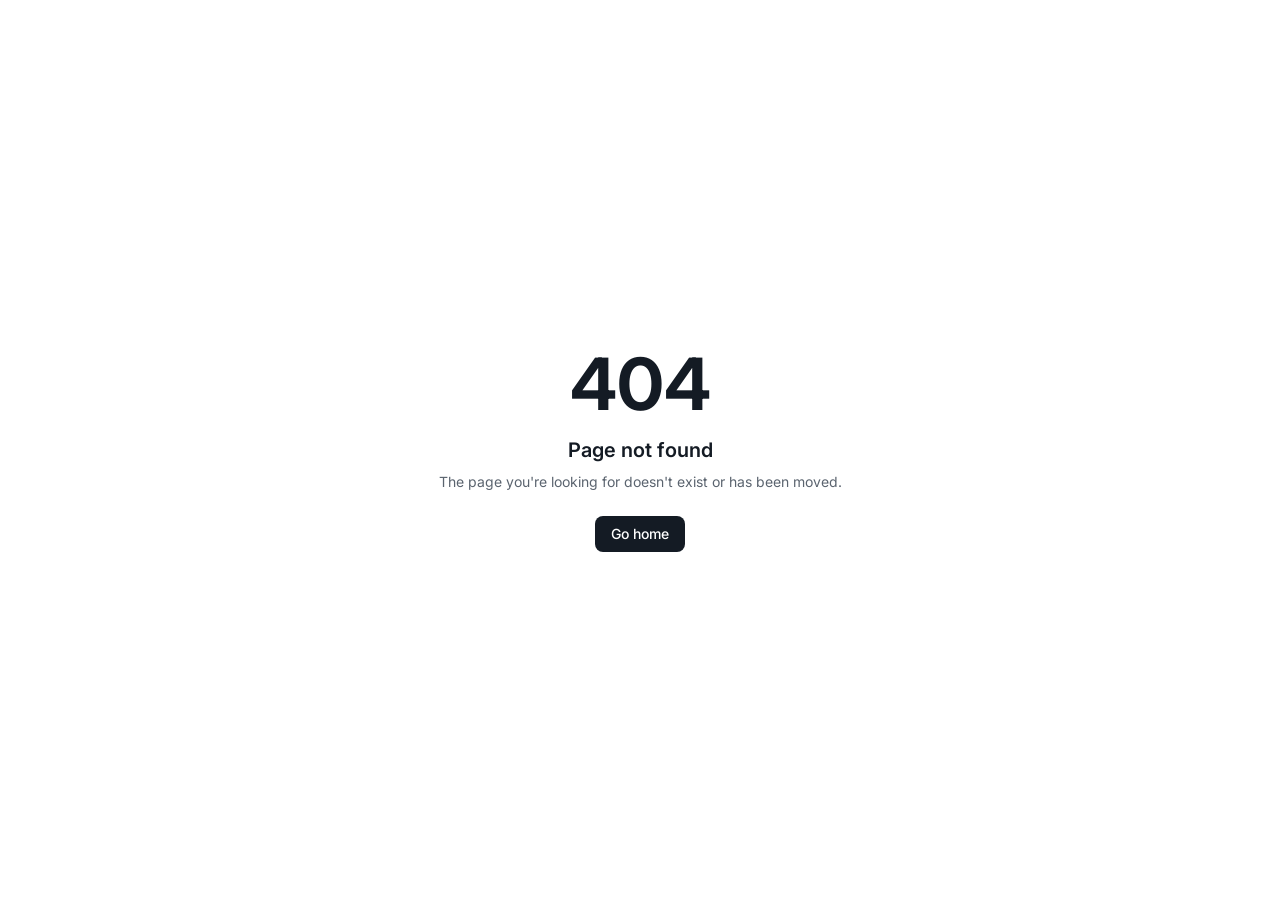
<file: index.html>
<!DOCTYPE html>
<html lang="en">
  <head>
    <meta charset="UTF-8" />
    <link rel="icon" type="image/svg+xml" href="/vite.svg" />
    <meta name="viewport" content="width=device-width, initial-scale=1.0" />
    <title>Catalytix Advisors</title>
    <script type="module" crossorigin src="/assets/index-CTEONBOu.js"></script>
    <link rel="stylesheet" crossorigin href="/assets/styles-COM6LXOP.css">
  </head>
  <body>
    <div id="root"></div>
  </body>
</html>
</file>
<file: assets/styles-COM6LXOP.css>
@layer properties{@supports (((-webkit-hyphens:none)) and (not (margin-trim:inline))) or ((-moz-orient:inline) and (not (color:rgb(from red r g b)))){*,:before,:after,::backdrop{--tw-animation-delay:0s;--tw-animation-direction:normal;--tw-animation-duration:initial;--tw-animation-fill-mode:none;--tw-animation-iteration-count:1;--tw-enter-blur:0;--tw-enter-opacity:1;--tw-enter-rotate:0;--tw-enter-scale:1;--tw-enter-translate-x:0;--tw-enter-translate-y:0;--tw-exit-blur:0;--tw-exit-opacity:1;--tw-exit-rotate:0;--tw-exit-scale:1;--tw-exit-translate-x:0;--tw-exit-translate-y:0;--tw-translate-x:0;--tw-translate-y:0;--tw-translate-z:0;--tw-rotate-x:initial;--tw-rotate-y:initial;--tw-rotate-z:initial;--tw-skew-x:initial;--tw-skew-y:initial;--tw-space-y-reverse:0;--tw-space-x-reverse:0;--tw-divide-y-reverse:0;--tw-border-style:solid;--tw-gradient-position:initial;--tw-gradient-from:#0000;--tw-gradient-via:#0000;--tw-gradient-to:#0000;--tw-gradient-stops:initial;--tw-gradient-via-stops:initial;--tw-gradient-from-position:0%;--tw-gradient-via-position:50%;--tw-gradient-to-position:100%;--tw-leading:initial;--tw-font-weight:initial;--tw-tracking:initial;--tw-ordinal:initial;--tw-slashed-zero:initial;--tw-numeric-figure:initial;--tw-numeric-spacing:initial;--tw-numeric-fraction:initial;--tw-shadow:0 0 #0000;--tw-shadow-color:initial;--tw-shadow-alpha:100%;--tw-inset-shadow:0 0 #0000;--tw-inset-shadow-color:initial;--tw-inset-shadow-alpha:100%;--tw-ring-color:initial;--tw-ring-shadow:0 0 #0000;--tw-inset-ring-color:initial;--tw-inset-ring-shadow:0 0 #0000;--tw-ring-inset:initial;--tw-ring-offset-width:0px;--tw-ring-offset-color:#fff;--tw-ring-offset-shadow:0 0 #0000;--tw-outline-style:solid;--tw-backdrop-blur:initial;--tw-backdrop-brightness:initial;--tw-backdrop-contrast:initial;--tw-backdrop-grayscale:initial;--tw-backdrop-hue-rotate:initial;--tw-backdrop-invert:initial;--tw-backdrop-opacity:initial;--tw-backdrop-saturate:initial;--tw-backdrop-sepia:initial;--tw-duration:initial;--tw-ease:initial;--tw-content:""}}}@property --tw-animation-delay{syntax:"*";inherits:false;initial-value:0s}@property --tw-animation-direction{syntax:"*";inherits:false;initial-value:normal}@property --tw-animation-duration{syntax:"*";inherits:false}@property --tw-animation-fill-mode{syntax:"*";inherits:false;initial-value:none}@property --tw-animation-iteration-count{syntax:"*";inherits:false;initial-value:1}@property --tw-enter-blur{syntax:"*";inherits:false;initial-value:0}@property --tw-enter-opacity{syntax:"*";inherits:false;initial-value:1}@property --tw-enter-rotate{syntax:"*";inherits:false;initial-value:0}@property --tw-enter-scale{syntax:"*";inherits:false;initial-value:1}@property --tw-enter-translate-x{syntax:"*";inherits:false;initial-value:0}@property --tw-enter-translate-y{syntax:"*";inherits:false;initial-value:0}@property --tw-exit-blur{syntax:"*";inherits:false;initial-value:0}@property --tw-exit-opacity{syntax:"*";inherits:false;initial-value:1}@property --tw-exit-rotate{syntax:"*";inherits:false;initial-value:0}@property --tw-exit-scale{syntax:"*";inherits:false;initial-value:1}@property --tw-exit-translate-x{syntax:"*";inherits:false;initial-value:0}@property --tw-exit-translate-y{syntax:"*";inherits:false;initial-value:0}:root,:host{--font-sans:"Inter", ui-sans-serif, system-ui, sans-serif;--font-mono:ui-monospace, SFMono-Regular, Menlo, Monaco, Consolas, "Liberation Mono", "Courier New", monospace;--color-black:#000;--spacing:.25rem;--container-sm:24rem;--container-md:28rem;--container-lg:32rem;--container-xl:36rem;--container-2xl:42rem;--container-3xl:48rem;--container-4xl:56rem;--container-6xl:72rem;--container-7xl:80rem;--text-xs:.75rem;--text-xs--line-height:calc(1 / .75);--text-sm:.875rem;--text-sm--line-height:calc(1.25 / .875);--text-base:1rem;--text-base--line-height: 1.5 ;--text-lg:1.125rem;--text-lg--line-height:calc(1.75 / 1.125);--text-xl:1.25rem;--text-xl--line-height:calc(1.75 / 1.25);--text-2xl:1.5rem;--text-2xl--line-height:calc(2 / 1.5);--text-3xl:1.875rem;--text-3xl--line-height: 1.2 ;--text-4xl:2.25rem;--text-4xl--line-height:calc(2.5 / 2.25);--text-5xl:3rem;--text-5xl--line-height:1;--text-6xl:3.75rem;--text-6xl--line-height:1;--text-7xl:4.5rem;--text-7xl--line-height:1;--font-weight-normal:400;--font-weight-medium:500;--font-weight-semibold:600;--font-weight-bold:700;--tracking-tight:-.025em;--tracking-wider:.05em;--tracking-widest:.1em;--leading-tight:1.25;--leading-relaxed:1.625;--radius-2xl:1rem;--ease-in-out:cubic-bezier(.4, 0, .2, 1);--animate-pulse:pulse 2s cubic-bezier(.4, 0, .6, 1) infinite;--aspect-video:16 / 9;--default-transition-duration:.15s;--default-transition-timing-function:cubic-bezier(.4, 0, .2, 1);--default-font-family:"Inter", ui-sans-serif, system-ui, sans-serif;--default-mono-font-family:var(--font-mono);--color-border:var(--border);--color-ink:var(--ink);--color-paper:var(--paper);--color-tobacco:var(--tobacco)}@layer theme;@layer base{*,:after,:before,::backdrop{box-sizing:border-box;border:0 solid;margin:0;padding:0}::file-selector-button{box-sizing:border-box;border:0 solid;margin:0;padding:0}html,:host{-webkit-text-size-adjust:100%;tab-size:4;line-height:1.5;font-family:var(--default-font-family,ui-sans-serif, system-ui, sans-serif, "Apple Color Emoji", "Segoe UI Emoji", "Segoe UI Symbol", "Noto Color Emoji");font-feature-settings:var(--default-font-feature-settings,normal);font-variation-settings:var(--default-font-variation-settings,normal);-webkit-tap-highlight-color:transparent}hr{height:0;color:inherit;border-top-width:1px}abbr:where([title]){-webkit-text-decoration:underline dotted;text-decoration:underline dotted}h1,h2,h3,h4,h5,h6{font-size:inherit;font-weight:inherit}a{color:inherit;-webkit-text-decoration:inherit;text-decoration:inherit}b,strong{font-weight:bolder}code,kbd,samp,pre{font-family:var(--default-mono-font-family,ui-monospace, SFMono-Regular, Menlo, Monaco, Consolas, "Liberation Mono", "Courier New", monospace);font-feature-settings:var(--default-mono-font-feature-settings,normal);font-variation-settings:var(--default-mono-font-variation-settings,normal);font-size:1em}small{font-size:80%}sub,sup{vertical-align:baseline;font-size:75%;line-height:0;position:relative}sub{bottom:-.25em}sup{top:-.5em}table{text-indent:0;border-color:inherit;border-collapse:collapse}:-moz-focusring{outline:auto}progress{vertical-align:baseline}summary{display:list-item}ol,ul,menu{list-style:none}img,svg,video,canvas,audio,iframe,embed,object{vertical-align:middle;display:block}img,video{max-width:100%;height:auto}button,input,select,optgroup,textarea{font:inherit;font-feature-settings:inherit;font-variation-settings:inherit;letter-spacing:inherit;color:inherit;opacity:1;background-color:#0000;border-radius:0}::file-selector-button{font:inherit;font-feature-settings:inherit;font-variation-settings:inherit;letter-spacing:inherit;color:inherit;opacity:1;background-color:#0000;border-radius:0}:where(select:is([multiple],[size])) optgroup{font-weight:bolder}:where(select:is([multiple],[size])) optgroup option{padding-inline-start:20px}::file-selector-button{margin-inline-end:4px}::placeholder{opacity:1}@supports (not ((-webkit-appearance:-apple-pay-button))) or (contain-intrinsic-size:1px){::placeholder{color:currentColor}@supports (color:color-mix(in lab,red,red)){::placeholder{color:color-mix(in oklab,currentcolor 50%,transparent)}}}textarea{resize:vertical}::-webkit-search-decoration{-webkit-appearance:none}::-webkit-date-and-time-value{min-height:1lh;text-align:inherit}::-webkit-datetime-edit{display:inline-flex}::-webkit-datetime-edit-fields-wrapper{padding:0}::-webkit-datetime-edit{padding-block:0}::-webkit-datetime-edit-year-field{padding-block:0}::-webkit-datetime-edit-month-field{padding-block:0}::-webkit-datetime-edit-day-field{padding-block:0}::-webkit-datetime-edit-hour-field{padding-block:0}::-webkit-datetime-edit-minute-field{padding-block:0}::-webkit-datetime-edit-second-field{padding-block:0}::-webkit-datetime-edit-millisecond-field{padding-block:0}::-webkit-datetime-edit-meridiem-field{padding-block:0}::-webkit-calendar-picker-indicator{line-height:1}:-moz-ui-invalid{box-shadow:none}button,input:where([type=button],[type=reset],[type=submit]){appearance:button}::file-selector-button{appearance:button}::-webkit-inner-spin-button{height:auto}::-webkit-outer-spin-button{height:auto}[hidden]:where(:not([hidden=until-found])){display:none!important}*{border-color:var(--color-border)}html{font-family:var(--font-sans);-webkit-font-smoothing:antialiased;text-rendering:optimizelegibility}body{background-color:var(--color-paper);color:var(--color-ink)}::selection{background-color:var(--color-tobacco)}@supports (color:color-mix(in lab,red,red)){::selection{background-color:color-mix(in oklab,var(--color-tobacco) 20%,transparent)}}::selection{color:var(--color-tobacco)}}@layer components;@layer utilities{.pointer-events-none{pointer-events:none}.invisible{visibility:hidden}.sr-only{clip-path:inset(50%);white-space:nowrap;border-width:0;width:1px;height:1px;margin:-1px;padding:0;position:absolute;overflow:hidden}.absolute{position:absolute}.fixed{position:fixed}.relative{position:relative}.sticky{position:sticky}.inset-0{inset:calc(var(--spacing) * 0)}.inset-x-0{inset-inline:calc(var(--spacing) * 0)}.inset-y-0{inset-block:calc(var(--spacing) * 0)}.-top-12{top:calc(var(--spacing) * -12)}.top-0{top:calc(var(--spacing) * 0)}.top-1\.5{top:calc(var(--spacing) * 1.5)}.top-1\/2{top:50%}.top-3\.5{top:calc(var(--spacing) * 3.5)}.top-4{top:calc(var(--spacing) * 4)}.top-\[1px\]{top:1px}.top-\[50\%\]{top:50%}.top-\[60\%\]{top:60%}.top-full{top:100%}.-right-12{right:calc(var(--spacing) * -12)}.right-0{right:calc(var(--spacing) * 0)}.right-1{right:calc(var(--spacing) * 1)}.right-2{right:calc(var(--spacing) * 2)}.right-3{right:calc(var(--spacing) * 3)}.right-4{right:calc(var(--spacing) * 4)}.-bottom-12{bottom:calc(var(--spacing) * -12)}.bottom-0{bottom:calc(var(--spacing) * 0)}.-left-12{left:calc(var(--spacing) * -12)}.left-0{left:calc(var(--spacing) * 0)}.left-1\/2{left:50%}.left-2{left:calc(var(--spacing) * 2)}.left-\[50\%\]{left:50%}.-z-10{z-index:-10}.z-10{z-index:10}.z-20{z-index:20}.z-40{z-index:40}.z-50{z-index:50}.z-\[1\]{z-index:1}.-mx-1{margin-inline:calc(var(--spacing) * -1)}.mx-2{margin-inline:calc(var(--spacing) * 2)}.mx-3\.5{margin-inline:calc(var(--spacing) * 3.5)}.mx-auto{margin-inline:auto}.my-0\.5{margin-block:calc(var(--spacing) * .5)}.my-1{margin-block:calc(var(--spacing) * 1)}.-mt-4{margin-top:calc(var(--spacing) * -4)}.mt-1{margin-top:calc(var(--spacing) * 1)}.mt-1\.5{margin-top:calc(var(--spacing) * 1.5)}.mt-2{margin-top:calc(var(--spacing) * 2)}.mt-3{margin-top:calc(var(--spacing) * 3)}.mt-4{margin-top:calc(var(--spacing) * 4)}.mt-6{margin-top:calc(var(--spacing) * 6)}.mt-8{margin-top:calc(var(--spacing) * 8)}.mt-10{margin-top:calc(var(--spacing) * 10)}.mt-16{margin-top:calc(var(--spacing) * 16)}.mt-24{margin-top:calc(var(--spacing) * 24)}.mt-auto{margin-top:auto}.mr-2{margin-right:calc(var(--spacing) * 2)}.mb-1{margin-bottom:calc(var(--spacing) * 1)}.mb-2{margin-bottom:calc(var(--spacing) * 2)}.mb-3{margin-bottom:calc(var(--spacing) * 3)}.mb-4{margin-bottom:calc(var(--spacing) * 4)}.mb-6{margin-bottom:calc(var(--spacing) * 6)}.mb-8{margin-bottom:calc(var(--spacing) * 8)}.mb-10{margin-bottom:calc(var(--spacing) * 10)}.mb-12{margin-bottom:calc(var(--spacing) * 12)}.mb-16{margin-bottom:calc(var(--spacing) * 16)}.-ml-4{margin-left:calc(var(--spacing) * -4)}.ml-1{margin-left:calc(var(--spacing) * 1)}.ml-2{margin-left:calc(var(--spacing) * 2)}.ml-auto{margin-left:auto}.block{display:block}.flex{display:flex}.grid{display:grid}.hidden{display:none}.inline-block{display:inline-block}.inline-flex{display:inline-flex}.table{display:table}.aspect-square{aspect-ratio:1}.aspect-video{aspect-ratio:var(--aspect-video)}.size-\(--cell-size\){width:var(--cell-size);height:var(--cell-size)}.size-3{width:calc(var(--spacing) * 3);height:calc(var(--spacing) * 3)}.size-4{width:calc(var(--spacing) * 4);height:calc(var(--spacing) * 4)}.size-5{width:calc(var(--spacing) * 5);height:calc(var(--spacing) * 5)}.size-10{width:calc(var(--spacing) * 10);height:calc(var(--spacing) * 10)}.h-\(--cell-size\){height:var(--cell-size)}.h-1\.5{height:calc(var(--spacing) * 1.5)}.h-2{height:calc(var(--spacing) * 2)}.h-2\.5{height:calc(var(--spacing) * 2.5)}.h-3{height:calc(var(--spacing) * 3)}.h-3\.5{height:calc(var(--spacing) * 3.5)}.h-4{height:calc(var(--spacing) * 4)}.h-5{height:calc(var(--spacing) * 5)}.h-7{height:calc(var(--spacing) * 7)}.h-8{height:calc(var(--spacing) * 8)}.h-9{height:calc(var(--spacing) * 9)}.h-10{height:calc(var(--spacing) * 10)}.h-12{height:calc(var(--spacing) * 12)}.h-\[1px\]{height:1px}.h-\[640px\]{height:640px}.h-\[var\(--radix-navigation-menu-viewport-height\)\]{height:var(--radix-navigation-menu-viewport-height)}.h-\[var\(--radix-select-trigger-height\)\]{height:var(--radix-select-trigger-height)}.h-auto{height:auto}.h-full{height:100%}.h-px{height:1px}.h-svh{height:100svh}.max-h-\(--radix-context-menu-content-available-height\){max-height:var(--radix-context-menu-content-available-height)}.max-h-\(--radix-select-content-available-height\){max-height:var(--radix-select-content-available-height)}.max-h-\[300px\]{max-height:300px}.max-h-\[var\(--radix-dropdown-menu-content-available-height\)\]{max-height:var(--radix-dropdown-menu-content-available-height)}.min-h-0{min-height:calc(var(--spacing) * 0)}.min-h-\[60px\]{min-height:60px}.min-h-screen{min-height:100vh}.min-h-svh{min-height:100svh}.w-\(--cell-size\){width:var(--cell-size)}.w-\(--sidebar-width\){width:var(--sidebar-width)}.w-0{width:calc(var(--spacing) * 0)}.w-1{width:calc(var(--spacing) * 1)}.w-2{width:calc(var(--spacing) * 2)}.w-2\.5{width:calc(var(--spacing) * 2.5)}.w-3{width:calc(var(--spacing) * 3)}.w-3\.5{width:calc(var(--spacing) * 3.5)}.w-3\/4{width:75%}.w-4{width:calc(var(--spacing) * 4)}.w-5{width:calc(var(--spacing) * 5)}.w-7{width:calc(var(--spacing) * 7)}.w-8{width:calc(var(--spacing) * 8)}.w-9{width:calc(var(--spacing) * 9)}.w-10{width:calc(var(--spacing) * 10)}.w-64{width:calc(var(--spacing) * 64)}.w-72{width:calc(var(--spacing) * 72)}.w-\[1px\]{width:1px}.w-\[100px\]{width:100px}.w-auto{width:auto}.w-fit{width:fit-content}.w-full{width:100%}.w-max{width:max-content}.w-px{width:1px}.max-w-\(--skeleton-width\){max-width:var(--skeleton-width)}.max-w-2xl{max-width:var(--container-2xl)}.max-w-3xl{max-width:var(--container-3xl)}.max-w-4xl{max-width:var(--container-4xl)}.max-w-6xl{max-width:var(--container-6xl)}.max-w-7xl{max-width:var(--container-7xl)}.max-w-\[22ch\]{max-width:22ch}.max-w-\[26ch\]{max-width:26ch}.max-w-\[28ch\]{max-width:28ch}.max-w-\[42ch\]{max-width:42ch}.max-w-\[44ch\]{max-width:44ch}.max-w-\[60ch\]{max-width:60ch}.max-w-lg{max-width:var(--container-lg)}.max-w-max{max-width:max-content}.max-w-md{max-width:var(--container-md)}.max-w-xl{max-width:var(--container-xl)}.min-w-\(--cell-size\){min-width:var(--cell-size)}.min-w-0{min-width:calc(var(--spacing) * 0)}.min-w-5{min-width:calc(var(--spacing) * 5)}.min-w-8{min-width:calc(var(--spacing) * 8)}.min-w-9{min-width:calc(var(--spacing) * 9)}.min-w-10{min-width:calc(var(--spacing) * 10)}.min-w-\[8rem\]{min-width:8rem}.min-w-\[12rem\]{min-width:12rem}.min-w-\[var\(--radix-select-trigger-width\)\]{min-width:var(--radix-select-trigger-width)}.flex-1{flex:1}.shrink-0{flex-shrink:0}.grow{flex-grow:1}.grow-0{flex-grow:0}.basis-full{flex-basis:100%}.caption-bottom{caption-side:bottom}.border-collapse{border-collapse:collapse}.origin-\(--radix-context-menu-content-transform-origin\){transform-origin:var(--radix-context-menu-content-transform-origin)}.origin-\(--radix-dropdown-menu-content-transform-origin\){transform-origin:var(--radix-dropdown-menu-content-transform-origin)}.origin-\(--radix-hover-card-content-transform-origin\){transform-origin:var(--radix-hover-card-content-transform-origin)}.origin-\(--radix-menubar-content-transform-origin\){transform-origin:var(--radix-menubar-content-transform-origin)}.origin-\(--radix-popover-content-transform-origin\){transform-origin:var(--radix-popover-content-transform-origin)}.origin-\(--radix-select-content-transform-origin\){transform-origin:var(--radix-select-content-transform-origin)}.origin-\(--radix-tooltip-content-transform-origin\){transform-origin:var(--radix-tooltip-content-transform-origin)}.-translate-x-1\/2{--tw-translate-x: -50% ;translate:var(--tw-translate-x) var(--tw-translate-y)}.-translate-x-px{--tw-translate-x:-1px;translate:var(--tw-translate-x) var(--tw-translate-y)}.translate-x-\[-50\%\]{--tw-translate-x:-50%;translate:var(--tw-translate-x) var(--tw-translate-y)}.translate-x-px{--tw-translate-x:1px;translate:var(--tw-translate-x) var(--tw-translate-y)}.-translate-y-1\/2{--tw-translate-y: -50% ;translate:var(--tw-translate-x) var(--tw-translate-y)}.translate-y-\[-50\%\]{--tw-translate-y:-50%;translate:var(--tw-translate-x) var(--tw-translate-y)}.rotate-45{rotate:45deg}.rotate-90{rotate:90deg}.transform{transform:var(--tw-rotate-x,) var(--tw-rotate-y,) var(--tw-rotate-z,) var(--tw-skew-x,) var(--tw-skew-y,)}.animate-caret-blink{animation:1.25s ease-out infinite caret-blink}.animate-in{animation:enter var(--tw-animation-duration,var(--tw-duration,.15s))var(--tw-ease,ease)var(--tw-animation-delay,0s)var(--tw-animation-iteration-count,1)var(--tw-animation-direction,normal)var(--tw-animation-fill-mode,none)}.animate-pulse{animation:var(--animate-pulse)}.cursor-default{cursor:default}.cursor-pointer{cursor:pointer}.touch-none{touch-action:none}.list-none{list-style-type:none}.grid-cols-2{grid-template-columns:repeat(2,minmax(0,1fr))}.flex-col{flex-direction:column}.flex-col-reverse{flex-direction:column-reverse}.flex-row{flex-direction:row}.flex-wrap{flex-wrap:wrap}.place-content-center{place-content:center}.items-baseline{align-items:baseline}.items-center{align-items:center}.items-end{align-items:flex-end}.items-start{align-items:flex-start}.items-stretch{align-items:stretch}.justify-between{justify-content:space-between}.justify-center{justify-content:center}.gap-1{gap:calc(var(--spacing) * 1)}.gap-1\.5{gap:calc(var(--spacing) * 1.5)}.gap-2{gap:calc(var(--spacing) * 2)}.gap-3{gap:calc(var(--spacing) * 3)}.gap-4{gap:calc(var(--spacing) * 4)}.gap-6{gap:calc(var(--spacing) * 6)}.gap-8{gap:calc(var(--spacing) * 8)}.gap-12{gap:calc(var(--spacing) * 12)}.gap-16{gap:calc(var(--spacing) * 16)}.gap-px{gap:1px}:where(.space-y-1\.5>:not(:last-child)){--tw-space-y-reverse:0;margin-block-start:calc(calc(var(--spacing) * 1.5) * var(--tw-space-y-reverse));margin-block-end:calc(calc(var(--spacing) * 1.5) * calc(1 - var(--tw-space-y-reverse)))}:where(.space-y-2>:not(:last-child)){--tw-space-y-reverse:0;margin-block-start:calc(calc(var(--spacing) * 2) * var(--tw-space-y-reverse));margin-block-end:calc(calc(var(--spacing) * 2) * calc(1 - var(--tw-space-y-reverse)))}:where(.space-y-3>:not(:last-child)){--tw-space-y-reverse:0;margin-block-start:calc(calc(var(--spacing) * 3) * var(--tw-space-y-reverse));margin-block-end:calc(calc(var(--spacing) * 3) * calc(1 - var(--tw-space-y-reverse)))}:where(.space-y-6>:not(:last-child)){--tw-space-y-reverse:0;margin-block-start:calc(calc(var(--spacing) * 6) * var(--tw-space-y-reverse));margin-block-end:calc(calc(var(--spacing) * 6) * calc(1 - var(--tw-space-y-reverse)))}.gap-x-10{column-gap:calc(var(--spacing) * 10)}.gap-x-12{column-gap:calc(var(--spacing) * 12)}:where(.space-x-1>:not(:last-child)){--tw-space-x-reverse:0;margin-inline-start:calc(calc(var(--spacing) * 1) * var(--tw-space-x-reverse));margin-inline-end:calc(calc(var(--spacing) * 1) * calc(1 - var(--tw-space-x-reverse)))}.gap-y-2{row-gap:calc(var(--spacing) * 2)}:where(.divide-y>:not(:last-child)){--tw-divide-y-reverse:0;border-bottom-style:var(--tw-border-style);border-top-style:var(--tw-border-style);border-top-width:calc(1px * var(--tw-divide-y-reverse));border-bottom-width:calc(1px * calc(1 - var(--tw-divide-y-reverse)))}:where(.divide-rule>:not(:last-child)){border-color:var(--rule)}.overflow-auto{overflow:auto}.overflow-hidden{overflow:hidden}.overflow-x-hidden{overflow-x:hidden}.overflow-y-auto{overflow-y:auto}.rounded-2xl{border-radius:var(--radius-2xl)}.rounded-\[2px\]{border-radius:2px}.rounded-\[inherit\]{border-radius:inherit}.rounded-full{border-radius:3.40282e38px}.rounded-lg{border-radius:var(--radius)}.rounded-md{border-radius:calc(var(--radius) - 2px)}.rounded-none{border-radius:0}.rounded-sm{border-radius:calc(var(--radius) - 4px)}.rounded-xl{border-radius:calc(var(--radius) + 4px)}.rounded-t-\[10px\]{border-top-left-radius:10px;border-top-right-radius:10px}.rounded-l-md{border-top-left-radius:calc(var(--radius) - 2px);border-bottom-left-radius:calc(var(--radius) - 2px)}.rounded-tl-sm{border-top-left-radius:calc(var(--radius) - 4px)}.rounded-r-md{border-top-right-radius:calc(var(--radius) - 2px);border-bottom-right-radius:calc(var(--radius) - 2px)}.border{border-style:var(--tw-border-style);border-width:1px}.border-2{border-style:var(--tw-border-style);border-width:2px}.border-\[1\.5px\]{border-style:var(--tw-border-style);border-width:1.5px}.border-y{border-block-style:var(--tw-border-style);border-block-width:1px}.border-t{border-top-style:var(--tw-border-style);border-top-width:1px}.border-r{border-right-style:var(--tw-border-style);border-right-width:1px}.border-b{border-bottom-style:var(--tw-border-style);border-bottom-width:1px}.border-l{border-left-style:var(--tw-border-style);border-left-width:1px}.border-dashed{--tw-border-style:dashed;border-style:dashed}.border-\(--color-border\){border-color:var(--color-border)}.border-border\/50{border-color:var(--border)}@supports (color:color-mix(in lab,red,red)){.border-border\/50{border-color:color-mix(in oklab,var(--border) 50%,transparent)}}.border-destructive\/50{border-color:var(--destructive)}@supports (color:color-mix(in lab,red,red)){.border-destructive\/50{border-color:color-mix(in oklab,var(--destructive) 50%,transparent)}}.border-input{border-color:var(--input)}.border-primary,.border-primary\/50{border-color:var(--primary)}@supports (color:color-mix(in lab,red,red)){.border-primary\/50{border-color:color-mix(in oklab,var(--primary) 50%,transparent)}}.border-rule{border-color:var(--rule)}.border-transparent{border-color:#0000}.border-t-transparent{border-top-color:#0000}.border-l-transparent{border-left-color:#0000}.bg-\(--color-bg\){background-color:var(--color-bg)}.bg-accent{background-color:var(--accent)}.bg-background{background-color:var(--background)}.bg-black\/80{background-color:#000c}@supports (color:color-mix(in lab,red,red)){.bg-black\/80{background-color:color-mix(in oklab,var(--color-black) 80%,transparent)}}.bg-border{background-color:var(--border)}.bg-card{background-color:var(--card)}.bg-destructive{background-color:var(--destructive)}.bg-foreground{background-color:var(--foreground)}.bg-ink{background-color:var(--ink)}.bg-muted,.bg-muted\/50{background-color:var(--muted)}@supports (color:color-mix(in lab,red,red)){.bg-muted\/50{background-color:color-mix(in oklab,var(--muted) 50%,transparent)}}.bg-paper,.bg-paper\/10{background-color:var(--paper)}@supports (color:color-mix(in lab,red,red)){.bg-paper\/10{background-color:color-mix(in oklab,var(--paper) 10%,transparent)}}.bg-paper\/85{background-color:var(--paper)}@supports (color:color-mix(in lab,red,red)){.bg-paper\/85{background-color:color-mix(in oklab,var(--paper) 85%,transparent)}}.bg-popover{background-color:var(--popover)}.bg-primary,.bg-primary\/10{background-color:var(--primary)}@supports (color:color-mix(in lab,red,red)){.bg-primary\/10{background-color:color-mix(in oklab,var(--primary) 10%,transparent)}}.bg-primary\/20{background-color:var(--primary)}@supports (color:color-mix(in lab,red,red)){.bg-primary\/20{background-color:color-mix(in oklab,var(--primary) 20%,transparent)}}.bg-rule{background-color:var(--rule)}.bg-secondary,.bg-secondary\/30{background-color:var(--secondary)}@supports (color:color-mix(in lab,red,red)){.bg-secondary\/30{background-color:color-mix(in oklab,var(--secondary) 30%,transparent)}}.bg-secondary\/40{background-color:var(--secondary)}@supports (color:color-mix(in lab,red,red)){.bg-secondary\/40{background-color:color-mix(in oklab,var(--secondary) 40%,transparent)}}.bg-surface{background-color:var(--surface)}.bg-tobacco,.bg-tobacco\/10{background-color:var(--tobacco)}@supports (color:color-mix(in lab,red,red)){.bg-tobacco\/10{background-color:color-mix(in oklab,var(--tobacco) 10%,transparent)}}.bg-transparent{background-color:#0000}.bg-gradient-to-b{--tw-gradient-position:to bottom in oklab;background-image:linear-gradient(var(--tw-gradient-stops))}.from-tobacco\/8{--tw-gradient-from:var(--tobacco)}@supports (color:color-mix(in lab,red,red)){.from-tobacco\/8{--tw-gradient-from:color-mix(in oklab, var(--tobacco) 8%, transparent)}}.from-tobacco\/8{--tw-gradient-stops:var(--tw-gradient-via-stops,var(--tw-gradient-position), var(--tw-gradient-from) var(--tw-gradient-from-position), var(--tw-gradient-to) var(--tw-gradient-to-position))}.via-tobacco\/3{--tw-gradient-via:var(--tobacco)}@supports (color:color-mix(in lab,red,red)){.via-tobacco\/3{--tw-gradient-via:color-mix(in oklab, var(--tobacco) 3%, transparent)}}.via-tobacco\/3{--tw-gradient-via-stops:var(--tw-gradient-position), var(--tw-gradient-from) var(--tw-gradient-from-position), var(--tw-gradient-via) var(--tw-gradient-via-position), var(--tw-gradient-to) var(--tw-gradient-to-position);--tw-gradient-stops:var(--tw-gradient-via-stops)}.to-transparent{--tw-gradient-to:transparent;--tw-gradient-stops:var(--tw-gradient-via-stops,var(--tw-gradient-position), var(--tw-gradient-from) var(--tw-gradient-from-position), var(--tw-gradient-to) var(--tw-gradient-to-position))}.fill-current{fill:currentColor}.fill-primary{fill:var(--primary)}.p-0{padding:calc(var(--spacing) * 0)}.p-1{padding:calc(var(--spacing) * 1)}.p-2{padding:calc(var(--spacing) * 2)}.p-3{padding:calc(var(--spacing) * 3)}.p-4{padding:calc(var(--spacing) * 4)}.p-5{padding:calc(var(--spacing) * 5)}.p-6{padding:calc(var(--spacing) * 6)}.p-8{padding:calc(var(--spacing) * 8)}.p-\[1px\]{padding:1px}.px-\(--cell-size\){padding-inline:var(--cell-size)}.px-1{padding-inline:calc(var(--spacing) * 1)}.px-1\.5{padding-inline:calc(var(--spacing) * 1.5)}.px-2{padding-inline:calc(var(--spacing) * 2)}.px-2\.5{padding-inline:calc(var(--spacing) * 2.5)}.px-3{padding-inline:calc(var(--spacing) * 3)}.px-4{padding-inline:calc(var(--spacing) * 4)}.px-5{padding-inline:calc(var(--spacing) * 5)}.px-6{padding-inline:calc(var(--spacing) * 6)}.px-8{padding-inline:calc(var(--spacing) * 8)}.py-0\.5{padding-block:calc(var(--spacing) * .5)}.py-1{padding-block:calc(var(--spacing) * 1)}.py-1\.5{padding-block:calc(var(--spacing) * 1.5)}.py-2{padding-block:calc(var(--spacing) * 2)}.py-2\.5{padding-block:calc(var(--spacing) * 2.5)}.py-3{padding-block:calc(var(--spacing) * 3)}.py-4{padding-block:calc(var(--spacing) * 4)}.py-6{padding-block:calc(var(--spacing) * 6)}.py-8{padding-block:calc(var(--spacing) * 8)}.py-10{padding-block:calc(var(--spacing) * 10)}.py-12{padding-block:calc(var(--spacing) * 12)}.py-16{padding-block:calc(var(--spacing) * 16)}.py-20{padding-block:calc(var(--spacing) * 20)}.py-24{padding-block:calc(var(--spacing) * 24)}.py-32{padding-block:calc(var(--spacing) * 32)}.pt-0{padding-top:calc(var(--spacing) * 0)}.pt-3{padding-top:calc(var(--spacing) * 3)}.pt-4{padding-top:calc(var(--spacing) * 4)}.pt-10{padding-top:calc(var(--spacing) * 10)}.pt-16{padding-top:calc(var(--spacing) * 16)}.pt-20{padding-top:calc(var(--spacing) * 20)}.pr-1{padding-right:calc(var(--spacing) * 1)}.pr-2{padding-right:calc(var(--spacing) * 2)}.pr-2\.5{padding-right:calc(var(--spacing) * 2.5)}.pr-8{padding-right:calc(var(--spacing) * 8)}.pb-3{padding-bottom:calc(var(--spacing) * 3)}.pb-4{padding-bottom:calc(var(--spacing) * 4)}.pb-12{padding-bottom:calc(var(--spacing) * 12)}.pb-16{padding-bottom:calc(var(--spacing) * 16)}.pb-20{padding-bottom:calc(var(--spacing) * 20)}.pb-24{padding-bottom:calc(var(--spacing) * 24)}.pl-2{padding-left:calc(var(--spacing) * 2)}.pl-2\.5{padding-left:calc(var(--spacing) * 2.5)}.pl-4{padding-left:calc(var(--spacing) * 4)}.pl-8{padding-left:calc(var(--spacing) * 8)}.text-center{text-align:center}.text-left{text-align:left}.align-middle{vertical-align:middle}.font-mono{font-family:var(--font-mono)}.font-serif{font-family:Inter,ui-sans-serif,system-ui,sans-serif}.text-2xl{font-size:var(--text-2xl);line-height:var(--tw-leading,var(--text-2xl--line-height))}.text-3xl{font-size:var(--text-3xl);line-height:var(--tw-leading,var(--text-3xl--line-height))}.text-4xl{font-size:var(--text-4xl);line-height:var(--tw-leading,var(--text-4xl--line-height))}.text-5xl{font-size:var(--text-5xl);line-height:var(--tw-leading,var(--text-5xl--line-height))}.text-7xl{font-size:var(--text-7xl);line-height:var(--tw-leading,var(--text-7xl--line-height))}.text-base{font-size:var(--text-base);line-height:var(--tw-leading,var(--text-base--line-height))}.text-lg{font-size:var(--text-lg);line-height:var(--tw-leading,var(--text-lg--line-height))}.text-sm{font-size:var(--text-sm);line-height:var(--tw-leading,var(--text-sm--line-height))}.text-xl{font-size:var(--text-xl);line-height:var(--tw-leading,var(--text-xl--line-height))}.text-xs{font-size:var(--text-xs);line-height:var(--tw-leading,var(--text-xs--line-height))}.text-\[0\.8rem\]{font-size:.8rem}.text-\[10px\]{font-size:10px}.leading-\[1\.05\]{--tw-leading:1.05;line-height:1.05}.leading-none{--tw-leading:1;line-height:1}.leading-relaxed{--tw-leading:var(--leading-relaxed);line-height:var(--leading-relaxed)}.leading-tight{--tw-leading:var(--leading-tight);line-height:var(--leading-tight)}.font-bold{--tw-font-weight:var(--font-weight-bold);font-weight:var(--font-weight-bold)}.font-medium{--tw-font-weight:var(--font-weight-medium);font-weight:var(--font-weight-medium)}.font-normal{--tw-font-weight:var(--font-weight-normal);font-weight:var(--font-weight-normal)}.font-semibold{--tw-font-weight:var(--font-weight-semibold);font-weight:var(--font-weight-semibold)}.tracking-\[0\.2em\]{--tw-tracking:.2em;letter-spacing:.2em}.tracking-tight{--tw-tracking:var(--tracking-tight);letter-spacing:var(--tracking-tight)}.tracking-wider{--tw-tracking:var(--tracking-wider);letter-spacing:var(--tracking-wider)}.tracking-widest{--tw-tracking:var(--tracking-widest);letter-spacing:var(--tracking-widest)}.text-balance{text-wrap:balance}.text-pretty{text-wrap:pretty}.break-words{overflow-wrap:break-word}.whitespace-nowrap{white-space:nowrap}.text-accent-foreground{color:var(--accent-foreground)}.text-card-foreground{color:var(--card-foreground)}.text-current{color:currentColor}.text-destructive{color:var(--destructive)}.text-destructive-foreground{color:var(--destructive-foreground)}.text-foreground{color:var(--foreground)}.text-ink,.text-ink\/40{color:var(--ink)}@supports (color:color-mix(in lab,red,red)){.text-ink\/40{color:color-mix(in oklab,var(--ink) 40%,transparent)}}.text-ink\/50{color:var(--ink)}@supports (color:color-mix(in lab,red,red)){.text-ink\/50{color:color-mix(in oklab,var(--ink) 50%,transparent)}}.text-ink\/60{color:var(--ink)}@supports (color:color-mix(in lab,red,red)){.text-ink\/60{color:color-mix(in oklab,var(--ink) 60%,transparent)}}.text-ink\/65{color:var(--ink)}@supports (color:color-mix(in lab,red,red)){.text-ink\/65{color:color-mix(in oklab,var(--ink) 65%,transparent)}}.text-ink\/70{color:var(--ink)}@supports (color:color-mix(in lab,red,red)){.text-ink\/70{color:color-mix(in oklab,var(--ink) 70%,transparent)}}.text-ink\/75{color:var(--ink)}@supports (color:color-mix(in lab,red,red)){.text-ink\/75{color:color-mix(in oklab,var(--ink) 75%,transparent)}}.text-ink\/80{color:var(--ink)}@supports (color:color-mix(in lab,red,red)){.text-ink\/80{color:color-mix(in oklab,var(--ink) 80%,transparent)}}.text-muted-foreground{color:var(--muted-foreground)}.text-paper,.text-paper\/60{color:var(--paper)}@supports (color:color-mix(in lab,red,red)){.text-paper\/60{color:color-mix(in oklab,var(--paper) 60%,transparent)}}.text-popover-foreground{color:var(--popover-foreground)}.text-primary{color:var(--primary)}.text-primary-foreground{color:var(--primary-foreground)}.text-secondary-foreground{color:var(--secondary-foreground)}.text-tobacco{color:var(--tobacco)}.uppercase{text-transform:uppercase}.italic{font-style:italic}.tabular-nums{--tw-numeric-spacing:tabular-nums;font-variant-numeric:var(--tw-ordinal,) var(--tw-slashed-zero,) var(--tw-numeric-figure,) var(--tw-numeric-spacing,) var(--tw-numeric-fraction,)}.underline{text-decoration-line:underline}.underline-offset-4{text-underline-offset:4px}.opacity-0{opacity:0}.opacity-50{opacity:.5}.opacity-60{opacity:.6}.opacity-70{opacity:.7}.shadow{--tw-shadow:0 1px 3px 0 var(--tw-shadow-color,#0000001a), 0 1px 2px -1px var(--tw-shadow-color,#0000001a);box-shadow:var(--tw-inset-shadow),var(--tw-inset-ring-shadow),var(--tw-ring-offset-shadow),var(--tw-ring-shadow),var(--tw-shadow)}.shadow-\[0_0_0_1px_var\(--sidebar-border\)\]{--tw-shadow:0 0 0 1px var(--tw-shadow-color,var(--sidebar-border));box-shadow:var(--tw-inset-shadow),var(--tw-inset-ring-shadow),var(--tw-ring-offset-shadow),var(--tw-ring-shadow),var(--tw-shadow)}.shadow-lg{--tw-shadow:0 10px 15px -3px var(--tw-shadow-color,#0000001a), 0 4px 6px -4px var(--tw-shadow-color,#0000001a);box-shadow:var(--tw-inset-shadow),var(--tw-inset-ring-shadow),var(--tw-ring-offset-shadow),var(--tw-ring-shadow),var(--tw-shadow)}.shadow-md{--tw-shadow:0 4px 6px -1px var(--tw-shadow-color,#0000001a), 0 2px 4px -2px var(--tw-shadow-color,#0000001a);box-shadow:var(--tw-inset-shadow),var(--tw-inset-ring-shadow),var(--tw-ring-offset-shadow),var(--tw-ring-shadow),var(--tw-shadow)}.shadow-none{--tw-shadow:0 0 #0000;box-shadow:var(--tw-inset-shadow),var(--tw-inset-ring-shadow),var(--tw-ring-offset-shadow),var(--tw-ring-shadow),var(--tw-shadow)}.shadow-sm{--tw-shadow:0 1px 3px 0 var(--tw-shadow-color,#0000001a), 0 1px 2px -1px var(--tw-shadow-color,#0000001a);box-shadow:var(--tw-inset-shadow),var(--tw-inset-ring-shadow),var(--tw-ring-offset-shadow),var(--tw-ring-shadow),var(--tw-shadow)}.shadow-xl{--tw-shadow:0 20px 25px -5px var(--tw-shadow-color,#0000001a), 0 8px 10px -6px var(--tw-shadow-color,#0000001a);box-shadow:var(--tw-inset-shadow),var(--tw-inset-ring-shadow),var(--tw-ring-offset-shadow),var(--tw-ring-shadow),var(--tw-shadow)}.shadow-xs{--tw-shadow:0 1px 2px 0 var(--tw-shadow-color,#0000000d);box-shadow:var(--tw-inset-shadow),var(--tw-inset-ring-shadow),var(--tw-ring-offset-shadow),var(--tw-ring-shadow),var(--tw-shadow)}.ring-0{--tw-ring-shadow:var(--tw-ring-inset,) 0 0 0 calc(0px + var(--tw-ring-offset-width)) var(--tw-ring-color,currentcolor);box-shadow:var(--tw-inset-shadow),var(--tw-inset-ring-shadow),var(--tw-ring-offset-shadow),var(--tw-ring-shadow),var(--tw-shadow)}.ring-1{--tw-ring-shadow:var(--tw-ring-inset,) 0 0 0 calc(1px + var(--tw-ring-offset-width)) var(--tw-ring-color,currentcolor);box-shadow:var(--tw-inset-shadow),var(--tw-inset-ring-shadow),var(--tw-ring-offset-shadow),var(--tw-ring-shadow),var(--tw-shadow)}.ring-ink{--tw-ring-color:var(--ink)}.ring-ring{--tw-ring-color:var(--ring)}.ring-offset-background{--tw-ring-offset-color:var(--background)}.outline{outline-style:var(--tw-outline-style);outline-width:1px}.backdrop-blur{--tw-backdrop-blur:blur(8px);-webkit-backdrop-filter:var(--tw-backdrop-blur,) var(--tw-backdrop-brightness,) var(--tw-backdrop-contrast,) var(--tw-backdrop-grayscale,) var(--tw-backdrop-hue-rotate,) var(--tw-backdrop-invert,) var(--tw-backdrop-opacity,) var(--tw-backdrop-saturate,) var(--tw-backdrop-sepia,);backdrop-filter:var(--tw-backdrop-blur,) var(--tw-backdrop-brightness,) var(--tw-backdrop-contrast,) var(--tw-backdrop-grayscale,) var(--tw-backdrop-hue-rotate,) var(--tw-backdrop-invert,) var(--tw-backdrop-opacity,) var(--tw-backdrop-saturate,) var(--tw-backdrop-sepia,)}.transition{transition-property:color,background-color,border-color,outline-color,text-decoration-color,fill,stroke,--tw-gradient-from,--tw-gradient-via,--tw-gradient-to,opacity,box-shadow,transform,translate,scale,rotate,filter,-webkit-backdrop-filter,backdrop-filter,display,content-visibility,overlay,pointer-events;transition-timing-function:var(--tw-ease,var(--default-transition-timing-function));transition-duration:var(--tw-duration,var(--default-transition-duration))}.transition-\[left\,right\,width\]{transition-property:left,right,width;transition-timing-function:var(--tw-ease,var(--default-transition-timing-function));transition-duration:var(--tw-duration,var(--default-transition-duration))}.transition-\[margin\,opacity\]{transition-property:margin,opacity;transition-timing-function:var(--tw-ease,var(--default-transition-timing-function));transition-duration:var(--tw-duration,var(--default-transition-duration))}.transition-\[width\,height\,padding\]{transition-property:width,height,padding;transition-timing-function:var(--tw-ease,var(--default-transition-timing-function));transition-duration:var(--tw-duration,var(--default-transition-duration))}.transition-\[width\]{transition-property:width;transition-timing-function:var(--tw-ease,var(--default-transition-timing-function));transition-duration:var(--tw-duration,var(--default-transition-duration))}.transition-all{transition-property:all;transition-timing-function:var(--tw-ease,var(--default-transition-timing-function));transition-duration:var(--tw-duration,var(--default-transition-duration))}.transition-colors{transition-property:color,background-color,border-color,outline-color,text-decoration-color,fill,stroke,--tw-gradient-from,--tw-gradient-via,--tw-gradient-to;transition-timing-function:var(--tw-ease,var(--default-transition-timing-function));transition-duration:var(--tw-duration,var(--default-transition-duration))}.transition-opacity{transition-property:opacity;transition-timing-function:var(--tw-ease,var(--default-transition-timing-function));transition-duration:var(--tw-duration,var(--default-transition-duration))}.transition-transform{transition-property:transform,translate,scale,rotate;transition-timing-function:var(--tw-ease,var(--default-transition-timing-function));transition-duration:var(--tw-duration,var(--default-transition-duration))}.duration-200{--tw-duration:.2s;transition-duration:.2s}.duration-300{--tw-duration:.3s;transition-duration:.3s}.duration-1000{--tw-duration:1s;transition-duration:1s}.ease-in-out{--tw-ease:var(--ease-in-out);transition-timing-function:var(--ease-in-out)}.ease-linear{--tw-ease:linear;transition-timing-function:linear}.fade-in-0{--tw-enter-opacity:0}.outline-none{--tw-outline-style:none;outline-style:none}.select-none{-webkit-user-select:none;user-select:none}.zoom-in-95{--tw-enter-scale:.95}.\[--cell-size\:2rem\]{--cell-size:2rem}.running{animation-play-state:running}.group-focus-within\/menu-item\:opacity-100:is(:where(.group\/menu-item):focus-within *){opacity:1}@media(hover:hover){.group-hover\:text-tobacco:is(:where(.group):hover *){color:var(--tobacco)}.group-hover\:opacity-100:is(:where(.group):hover *),.group-hover\/menu-item\:opacity-100:is(:where(.group\/menu-item):hover *){opacity:1}}.group-has-\[\[data-sidebar\=menu-action\]\]\/menu-item\:pr-8:is(:where(.group\/menu-item):has([data-sidebar=menu-action]) *){padding-right:calc(var(--spacing) * 8)}.group-data-\[collapsible\=icon\]\:-mt-8:is(:where(.group)[data-collapsible=icon] *){margin-top:calc(var(--spacing) * -8)}.group-data-\[collapsible\=icon\]\:hidden:is(:where(.group)[data-collapsible=icon] *){display:none}.group-data-\[collapsible\=icon\]\:\!size-8:is(:where(.group)[data-collapsible=icon] *){width:calc(var(--spacing) * 8)!important;height:calc(var(--spacing) * 8)!important}.group-data-\[collapsible\=icon\]\:w-\(--sidebar-width-icon\):is(:where(.group)[data-collapsible=icon] *){width:var(--sidebar-width-icon)}.group-data-\[collapsible\=icon\]\:w-\[calc\(var\(--sidebar-width-icon\)_\+_theme\(spacing\.4\)\)\]:is(:where(.group)[data-collapsible=icon] *){width:calc(var(--sidebar-width-icon) + 1rem)}.group-data-\[collapsible\=icon\]\:w-\[calc\(var\(--sidebar-width-icon\)_\+_theme\(spacing\.4\)_\+2px\)\]:is(:where(.group)[data-collapsible=icon] *){width:calc(var(--sidebar-width-icon) + 1rem + 2px)}.group-data-\[collapsible\=icon\]\:overflow-hidden:is(:where(.group)[data-collapsible=icon] *){overflow:hidden}.group-data-\[collapsible\=icon\]\:\!p-0:is(:where(.group)[data-collapsible=icon] *){padding:calc(var(--spacing) * 0)!important}.group-data-\[collapsible\=icon\]\:\!p-2:is(:where(.group)[data-collapsible=icon] *){padding:calc(var(--spacing) * 2)!important}.group-data-\[collapsible\=icon\]\:opacity-0:is(:where(.group)[data-collapsible=icon] *){opacity:0}.group-data-\[collapsible\=offcanvas\]\:right-\[calc\(var\(--sidebar-width\)\*-1\)\]:is(:where(.group)[data-collapsible=offcanvas] *){right:calc(var(--sidebar-width) * -1)}.group-data-\[collapsible\=offcanvas\]\:left-\[calc\(var\(--sidebar-width\)\*-1\)\]:is(:where(.group)[data-collapsible=offcanvas] *){left:calc(var(--sidebar-width) * -1)}.group-data-\[collapsible\=offcanvas\]\:w-0:is(:where(.group)[data-collapsible=offcanvas] *){width:calc(var(--spacing) * 0)}.group-data-\[collapsible\=offcanvas\]\:translate-x-0:is(:where(.group)[data-collapsible=offcanvas] *){--tw-translate-x:calc(var(--spacing) * 0);translate:var(--tw-translate-x) var(--tw-translate-y)}.group-data-\[focused\=true\]\/day\:relative:is(:where(.group\/day)[data-focused=true] *){position:relative}.group-data-\[focused\=true\]\/day\:z-10:is(:where(.group\/day)[data-focused=true] *){z-index:10}.group-data-\[focused\=true\]\/day\:border-ring:is(:where(.group\/day)[data-focused=true] *){border-color:var(--ring)}.group-data-\[focused\=true\]\/day\:ring-\[3px\]:is(:where(.group\/day)[data-focused=true] *){--tw-ring-shadow:var(--tw-ring-inset,) 0 0 0 calc(3px + var(--tw-ring-offset-width)) var(--tw-ring-color,currentcolor);box-shadow:var(--tw-inset-shadow),var(--tw-inset-ring-shadow),var(--tw-ring-offset-shadow),var(--tw-ring-shadow),var(--tw-shadow)}.group-data-\[focused\=true\]\/day\:ring-ring\/50:is(:where(.group\/day)[data-focused=true] *){--tw-ring-color:var(--ring)}@supports (color:color-mix(in lab,red,red)){.group-data-\[focused\=true\]\/day\:ring-ring\/50:is(:where(.group\/day)[data-focused=true] *){--tw-ring-color:color-mix(in oklab, var(--ring) 50%, transparent)}}.group-data-\[side\=left\]\:-right-4:is(:where(.group)[data-side=left] *){right:calc(var(--spacing) * -4)}.group-data-\[side\=left\]\:border-r:is(:where(.group)[data-side=left] *){border-right-style:var(--tw-border-style);border-right-width:1px}.group-data-\[side\=right\]\:left-0:is(:where(.group)[data-side=right] *){left:calc(var(--spacing) * 0)}.group-data-\[side\=right\]\:rotate-180:is(:where(.group)[data-side=right] *){rotate:180deg}.group-data-\[side\=right\]\:border-l:is(:where(.group)[data-side=right] *){border-left-style:var(--tw-border-style);border-left-width:1px}.group-data-\[state\=open\]\:rotate-180:is(:where(.group)[data-state=open] *){rotate:180deg}.group-data-\[variant\=floating\]\:rounded-lg:is(:where(.group)[data-variant=floating] *){border-radius:var(--radius)}.group-data-\[variant\=floating\]\:border:is(:where(.group)[data-variant=floating] *){border-style:var(--tw-border-style);border-width:1px}.group-data-\[variant\=floating\]\:shadow:is(:where(.group)[data-variant=floating] *){--tw-shadow:0 1px 3px 0 var(--tw-shadow-color,#0000001a), 0 1px 2px -1px var(--tw-shadow-color,#0000001a);box-shadow:var(--tw-inset-shadow),var(--tw-inset-ring-shadow),var(--tw-ring-offset-shadow),var(--tw-ring-shadow),var(--tw-shadow)}.group-\[\.toast\]\:bg-muted:is(:where(.group).toast *){background-color:var(--muted)}.group-\[\.toast\]\:bg-primary:is(:where(.group).toast *){background-color:var(--primary)}.group-\[\.toast\]\:text-muted-foreground:is(:where(.group).toast *){color:var(--muted-foreground)}.group-\[\.toast\]\:text-primary-foreground:is(:where(.group).toast *){color:var(--primary-foreground)}.group-\[\.toaster\]\:border-border:is(:where(.group).toaster *){border-color:var(--border)}.group-\[\.toaster\]\:bg-background:is(:where(.group).toaster *){background-color:var(--background)}.group-\[\.toaster\]\:text-foreground:is(:where(.group).toaster *){color:var(--foreground)}.group-\[\.toaster\]\:shadow-lg:is(:where(.group).toaster *){--tw-shadow:0 10px 15px -3px var(--tw-shadow-color,#0000001a), 0 4px 6px -4px var(--tw-shadow-color,#0000001a);box-shadow:var(--tw-inset-shadow),var(--tw-inset-ring-shadow),var(--tw-ring-offset-shadow),var(--tw-ring-shadow),var(--tw-shadow)}.peer-disabled\:cursor-not-allowed:is(:where(.peer):disabled~*){cursor:not-allowed}.peer-disabled\:opacity-70:is(:where(.peer):disabled~*){opacity:.7}.peer-data-\[size\=default\]\/menu-button\:top-1\.5:is(:where(.peer\/menu-button)[data-size=default]~*){top:calc(var(--spacing) * 1.5)}.peer-data-\[size\=lg\]\/menu-button\:top-2\.5:is(:where(.peer\/menu-button)[data-size=lg]~*){top:calc(var(--spacing) * 2.5)}.peer-data-\[size\=sm\]\/menu-button\:top-1:is(:where(.peer\/menu-button)[data-size=sm]~*){top:calc(var(--spacing) * 1)}.file\:border-0::file-selector-button{border-style:var(--tw-border-style);border-width:0}.file\:bg-transparent::file-selector-button{background-color:#0000}.file\:text-sm::file-selector-button{font-size:var(--text-sm);line-height:var(--tw-leading,var(--text-sm--line-height))}.file\:font-medium::file-selector-button{--tw-font-weight:var(--font-weight-medium);font-weight:var(--font-weight-medium)}.file\:text-foreground::file-selector-button{color:var(--foreground)}.placeholder\:text-ink\/30::placeholder{color:var(--ink)}@supports (color:color-mix(in lab,red,red)){.placeholder\:text-ink\/30::placeholder{color:color-mix(in oklab,var(--ink) 30%,transparent)}}.placeholder\:text-muted-foreground::placeholder{color:var(--muted-foreground)}.after\:absolute:after{content:var(--tw-content);position:absolute}.after\:-inset-2:after{content:var(--tw-content);inset:calc(var(--spacing) * -2)}.after\:inset-y-0:after{content:var(--tw-content);inset-block:calc(var(--spacing) * 0)}.after\:left-1\/2:after{content:var(--tw-content);left:50%}.after\:w-1:after{content:var(--tw-content);width:calc(var(--spacing) * 1)}.after\:w-\[2px\]:after{content:var(--tw-content);width:2px}.after\:-translate-x-1\/2:after{content:var(--tw-content);--tw-translate-x: -50% ;translate:var(--tw-translate-x) var(--tw-translate-y)}.group-data-\[collapsible\=offcanvas\]\:after\:left-full:is(:where(.group)[data-collapsible=offcanvas] *):after{content:var(--tw-content);left:100%}.first\:rounded-l-md:first-child{border-top-left-radius:calc(var(--radius) - 2px);border-bottom-left-radius:calc(var(--radius) - 2px)}.first\:border-l:first-child{border-left-style:var(--tw-border-style);border-left-width:1px}.last\:rounded-r-md:last-child{border-top-right-radius:calc(var(--radius) - 2px);border-bottom-right-radius:calc(var(--radius) - 2px)}@media(hover:hover){.hover\:border-tobacco\/40:hover{border-color:var(--tobacco)}@supports (color:color-mix(in lab,red,red)){.hover\:border-tobacco\/40:hover{border-color:color-mix(in oklab,var(--tobacco) 40%,transparent)}}.hover\:bg-accent:hover{background-color:var(--accent)}.hover\:bg-destructive\/80:hover{background-color:var(--destructive)}@supports (color:color-mix(in lab,red,red)){.hover\:bg-destructive\/80:hover{background-color:color-mix(in oklab,var(--destructive) 80%,transparent)}}.hover\:bg-destructive\/90:hover{background-color:var(--destructive)}@supports (color:color-mix(in lab,red,red)){.hover\:bg-destructive\/90:hover{background-color:color-mix(in oklab,var(--destructive) 90%,transparent)}}.hover\:bg-muted:hover,.hover\:bg-muted\/50:hover{background-color:var(--muted)}@supports (color:color-mix(in lab,red,red)){.hover\:bg-muted\/50:hover{background-color:color-mix(in oklab,var(--muted) 50%,transparent)}}.hover\:bg-paper\/5:hover{background-color:var(--paper)}@supports (color:color-mix(in lab,red,red)){.hover\:bg-paper\/5:hover{background-color:color-mix(in oklab,var(--paper) 5%,transparent)}}.hover\:bg-primary\/80:hover{background-color:var(--primary)}@supports (color:color-mix(in lab,red,red)){.hover\:bg-primary\/80:hover{background-color:color-mix(in oklab,var(--primary) 80%,transparent)}}.hover\:bg-primary\/90:hover{background-color:var(--primary)}@supports (color:color-mix(in lab,red,red)){.hover\:bg-primary\/90:hover{background-color:color-mix(in oklab,var(--primary) 90%,transparent)}}.hover\:bg-secondary\/80:hover{background-color:var(--secondary)}@supports (color:color-mix(in lab,red,red)){.hover\:bg-secondary\/80:hover{background-color:color-mix(in oklab,var(--secondary) 80%,transparent)}}.hover\:bg-tobacco:hover,.hover\:bg-tobacco\/90:hover{background-color:var(--tobacco)}@supports (color:color-mix(in lab,red,red)){.hover\:bg-tobacco\/90:hover{background-color:color-mix(in oklab,var(--tobacco) 90%,transparent)}}.hover\:text-accent-foreground:hover{color:var(--accent-foreground)}.hover\:text-foreground:hover{color:var(--foreground)}.hover\:text-ink:hover{color:var(--ink)}.hover\:text-muted-foreground:hover{color:var(--muted-foreground)}.hover\:text-tobacco:hover{color:var(--tobacco)}.hover\:underline:hover{text-decoration-line:underline}.hover\:opacity-100:hover{opacity:1}.hover\:shadow-\[0_0_0_1px_var\(--sidebar-accent\)\]:hover{--tw-shadow:0 0 0 1px var(--tw-shadow-color,var(--sidebar-accent));box-shadow:var(--tw-inset-shadow),var(--tw-inset-ring-shadow),var(--tw-ring-offset-shadow),var(--tw-ring-shadow),var(--tw-shadow)}.hover\:ring-tobacco:hover{--tw-ring-color:var(--tobacco)}}.focus\:border-tobacco:focus{border-color:var(--tobacco)}.focus\:bg-accent:focus{background-color:var(--accent)}.focus\:text-accent-foreground:focus{color:var(--accent-foreground)}.focus\:ring-1:focus{--tw-ring-shadow:var(--tw-ring-inset,) 0 0 0 calc(1px + var(--tw-ring-offset-width)) var(--tw-ring-color,currentcolor);box-shadow:var(--tw-inset-shadow),var(--tw-inset-ring-shadow),var(--tw-ring-offset-shadow),var(--tw-ring-shadow),var(--tw-shadow)}.focus\:ring-2:focus{--tw-ring-shadow:var(--tw-ring-inset,) 0 0 0 calc(2px + var(--tw-ring-offset-width)) var(--tw-ring-color,currentcolor);box-shadow:var(--tw-inset-shadow),var(--tw-inset-ring-shadow),var(--tw-ring-offset-shadow),var(--tw-ring-shadow),var(--tw-shadow)}.focus\:ring-ring:focus{--tw-ring-color:var(--ring)}.focus\:ring-offset-2:focus{--tw-ring-offset-width:2px;--tw-ring-offset-shadow:var(--tw-ring-inset,) 0 0 0 var(--tw-ring-offset-width) var(--tw-ring-offset-color)}.focus\:outline-none:focus{--tw-outline-style:none;outline-style:none}.focus-visible\:ring-1:focus-visible{--tw-ring-shadow:var(--tw-ring-inset,) 0 0 0 calc(1px + var(--tw-ring-offset-width)) var(--tw-ring-color,currentcolor);box-shadow:var(--tw-inset-shadow),var(--tw-inset-ring-shadow),var(--tw-ring-offset-shadow),var(--tw-ring-shadow),var(--tw-shadow)}.focus-visible\:ring-2:focus-visible{--tw-ring-shadow:var(--tw-ring-inset,) 0 0 0 calc(2px + var(--tw-ring-offset-width)) var(--tw-ring-color,currentcolor);box-shadow:var(--tw-inset-shadow),var(--tw-inset-ring-shadow),var(--tw-ring-offset-shadow),var(--tw-ring-shadow),var(--tw-shadow)}.focus-visible\:ring-ring:focus-visible{--tw-ring-color:var(--ring)}.focus-visible\:ring-offset-1:focus-visible{--tw-ring-offset-width:1px;--tw-ring-offset-shadow:var(--tw-ring-inset,) 0 0 0 var(--tw-ring-offset-width) var(--tw-ring-offset-color)}.focus-visible\:ring-offset-2:focus-visible{--tw-ring-offset-width:2px;--tw-ring-offset-shadow:var(--tw-ring-inset,) 0 0 0 var(--tw-ring-offset-width) var(--tw-ring-offset-color)}.focus-visible\:ring-offset-background:focus-visible{--tw-ring-offset-color:var(--background)}.focus-visible\:outline-none:focus-visible{--tw-outline-style:none;outline-style:none}.disabled\:pointer-events-none:disabled{pointer-events:none}.disabled\:cursor-not-allowed:disabled{cursor:not-allowed}.disabled\:opacity-50:disabled{opacity:.5}.has-focus\:border-ring:has(:focus){border-color:var(--ring)}.has-focus\:ring-\[3px\]:has(:focus){--tw-ring-shadow:var(--tw-ring-inset,) 0 0 0 calc(3px + var(--tw-ring-offset-width)) var(--tw-ring-color,currentcolor);box-shadow:var(--tw-inset-shadow),var(--tw-inset-ring-shadow),var(--tw-ring-offset-shadow),var(--tw-ring-shadow),var(--tw-shadow)}.has-focus\:ring-ring\/50:has(:focus){--tw-ring-color:var(--ring)}@supports (color:color-mix(in lab,red,red)){.has-focus\:ring-ring\/50:has(:focus){--tw-ring-color:color-mix(in oklab, var(--ring) 50%, transparent)}}.has-\[\:disabled\]\:opacity-50:has(:disabled){opacity:.5}.aria-disabled\:pointer-events-none[aria-disabled=true]{pointer-events:none}.aria-disabled\:opacity-50[aria-disabled=true]{opacity:.5}.aria-selected\:text-muted-foreground[aria-selected=true]{color:var(--muted-foreground)}.data-\[active\=true\]\:font-medium[data-active=true]{--tw-font-weight:var(--font-weight-medium);font-weight:var(--font-weight-medium)}.data-\[disabled\]\:pointer-events-none[data-disabled]{pointer-events:none}.data-\[disabled\]\:opacity-50[data-disabled]{opacity:.5}.data-\[disabled\=true\]\:pointer-events-none[data-disabled=true]{pointer-events:none}.data-\[disabled\=true\]\:opacity-50[data-disabled=true]{opacity:.5}.data-\[motion\=from-end\]\:slide-in-from-right-52[data-motion=from-end]{--tw-enter-translate-x:calc(52*var(--spacing))}.data-\[motion\=from-start\]\:slide-in-from-left-52[data-motion=from-start]{--tw-enter-translate-x:calc(52*var(--spacing)*-1)}.data-\[motion\=to-end\]\:slide-out-to-right-52[data-motion=to-end]{--tw-exit-translate-x:calc(52*var(--spacing))}.data-\[motion\=to-start\]\:slide-out-to-left-52[data-motion=to-start]{--tw-exit-translate-x:calc(52*var(--spacing)*-1)}.data-\[motion\^\=from-\]\:animate-in[data-motion^=from-]{animation:enter var(--tw-animation-duration,var(--tw-duration,.15s))var(--tw-ease,ease)var(--tw-animation-delay,0s)var(--tw-animation-iteration-count,1)var(--tw-animation-direction,normal)var(--tw-animation-fill-mode,none)}.data-\[motion\^\=from-\]\:fade-in[data-motion^=from-]{--tw-enter-opacity:0}.data-\[motion\^\=to-\]\:animate-out[data-motion^=to-]{animation:exit var(--tw-animation-duration,var(--tw-duration,.15s))var(--tw-ease,ease)var(--tw-animation-delay,0s)var(--tw-animation-iteration-count,1)var(--tw-animation-direction,normal)var(--tw-animation-fill-mode,none)}.data-\[motion\^\=to-\]\:fade-out[data-motion^=to-]{--tw-exit-opacity:0}.data-\[panel-group-direction\=vertical\]\:h-px[data-panel-group-direction=vertical]{height:1px}.data-\[panel-group-direction\=vertical\]\:w-full[data-panel-group-direction=vertical]{width:100%}.data-\[panel-group-direction\=vertical\]\:flex-col[data-panel-group-direction=vertical]{flex-direction:column}.data-\[panel-group-direction\=vertical\]\:after\:left-0[data-panel-group-direction=vertical]:after{content:var(--tw-content);left:calc(var(--spacing) * 0)}.data-\[panel-group-direction\=vertical\]\:after\:h-1[data-panel-group-direction=vertical]:after{content:var(--tw-content);height:calc(var(--spacing) * 1)}.data-\[panel-group-direction\=vertical\]\:after\:w-full[data-panel-group-direction=vertical]:after{content:var(--tw-content);width:100%}.data-\[panel-group-direction\=vertical\]\:after\:translate-x-0[data-panel-group-direction=vertical]:after{content:var(--tw-content);--tw-translate-x:calc(var(--spacing) * 0);translate:var(--tw-translate-x) var(--tw-translate-y)}.data-\[panel-group-direction\=vertical\]\:after\:-translate-y-1\/2[data-panel-group-direction=vertical]:after{content:var(--tw-content);--tw-translate-y: -50% ;translate:var(--tw-translate-x) var(--tw-translate-y)}.data-\[placeholder\]\:text-muted-foreground[data-placeholder]{color:var(--muted-foreground)}.data-\[range-end\=true\]\:rounded-md[data-range-end=true]{border-radius:calc(var(--radius) - 2px)}.data-\[range-end\=true\]\:bg-primary[data-range-end=true]{background-color:var(--primary)}.data-\[range-end\=true\]\:text-primary-foreground[data-range-end=true]{color:var(--primary-foreground)}.data-\[range-middle\=true\]\:rounded-none[data-range-middle=true]{border-radius:0}.data-\[range-middle\=true\]\:bg-accent[data-range-middle=true]{background-color:var(--accent)}.data-\[range-middle\=true\]\:text-accent-foreground[data-range-middle=true]{color:var(--accent-foreground)}.data-\[range-start\=true\]\:rounded-md[data-range-start=true]{border-radius:calc(var(--radius) - 2px)}.data-\[range-start\=true\]\:bg-primary[data-range-start=true]{background-color:var(--primary)}.data-\[range-start\=true\]\:text-primary-foreground[data-range-start=true]{color:var(--primary-foreground)}.data-\[selected-single\=true\]\:bg-primary[data-selected-single=true]{background-color:var(--primary)}.data-\[selected-single\=true\]\:text-primary-foreground[data-selected-single=true]{color:var(--primary-foreground)}.data-\[selected\=true\]\:rounded-none[data-selected=true]{border-radius:0}.data-\[selected\=true\]\:bg-accent[data-selected=true]{background-color:var(--accent)}.data-\[selected\=true\]\:text-accent-foreground[data-selected=true]{color:var(--accent-foreground)}.data-\[side\=bottom\]\:translate-y-1[data-side=bottom]{--tw-translate-y:calc(var(--spacing) * 1);translate:var(--tw-translate-x) var(--tw-translate-y)}.data-\[side\=bottom\]\:slide-in-from-top-2[data-side=bottom]{--tw-enter-translate-y:calc(2*var(--spacing)*-1)}.data-\[side\=left\]\:-translate-x-1[data-side=left]{--tw-translate-x:calc(var(--spacing) * -1);translate:var(--tw-translate-x) var(--tw-translate-y)}.data-\[side\=left\]\:slide-in-from-right-2[data-side=left]{--tw-enter-translate-x:calc(2*var(--spacing))}.data-\[side\=right\]\:translate-x-1[data-side=right]{--tw-translate-x:calc(var(--spacing) * 1);translate:var(--tw-translate-x) var(--tw-translate-y)}.data-\[side\=right\]\:slide-in-from-left-2[data-side=right]{--tw-enter-translate-x:calc(2*var(--spacing)*-1)}.data-\[side\=top\]\:-translate-y-1[data-side=top]{--tw-translate-y:calc(var(--spacing) * -1);translate:var(--tw-translate-x) var(--tw-translate-y)}.data-\[side\=top\]\:slide-in-from-bottom-2[data-side=top]{--tw-enter-translate-y:calc(2*var(--spacing))}.data-\[state\=active\]\:bg-background[data-state=active]{background-color:var(--background)}.data-\[state\=active\]\:text-foreground[data-state=active]{color:var(--foreground)}.data-\[state\=active\]\:shadow[data-state=active]{--tw-shadow:0 1px 3px 0 var(--tw-shadow-color,#0000001a), 0 1px 2px -1px var(--tw-shadow-color,#0000001a);box-shadow:var(--tw-inset-shadow),var(--tw-inset-ring-shadow),var(--tw-ring-offset-shadow),var(--tw-ring-shadow),var(--tw-shadow)}.data-\[state\=checked\]\:translate-x-4[data-state=checked]{--tw-translate-x:calc(var(--spacing) * 4);translate:var(--tw-translate-x) var(--tw-translate-y)}.data-\[state\=checked\]\:bg-primary[data-state=checked]{background-color:var(--primary)}.data-\[state\=checked\]\:text-primary-foreground[data-state=checked]{color:var(--primary-foreground)}.data-\[state\=closed\]\:animate-accordion-up[data-state=closed]{animation:accordion-up var(--tw-animation-duration,var(--tw-duration,.2s))var(--tw-ease,ease-out)var(--tw-animation-delay,0s)var(--tw-animation-iteration-count,1)var(--tw-animation-direction,normal)var(--tw-animation-fill-mode,none)}.data-\[state\=closed\]\:animate-out[data-state=closed]{animation:exit var(--tw-animation-duration,var(--tw-duration,.15s))var(--tw-ease,ease)var(--tw-animation-delay,0s)var(--tw-animation-iteration-count,1)var(--tw-animation-direction,normal)var(--tw-animation-fill-mode,none)}.data-\[state\=closed\]\:duration-300[data-state=closed]{--tw-duration:.3s;transition-duration:.3s}.data-\[state\=closed\]\:fade-out-0[data-state=closed]{--tw-exit-opacity:0}.data-\[state\=closed\]\:zoom-out-95[data-state=closed]{--tw-exit-scale:.95}.data-\[state\=closed\]\:slide-out-to-bottom[data-state=closed]{--tw-exit-translate-y:100%}.data-\[state\=closed\]\:slide-out-to-left[data-state=closed]{--tw-exit-translate-x:-100%}.data-\[state\=closed\]\:slide-out-to-right[data-state=closed]{--tw-exit-translate-x:100%}.data-\[state\=closed\]\:slide-out-to-top[data-state=closed]{--tw-exit-translate-y:-100%}.data-\[state\=hidden\]\:animate-out[data-state=hidden]{animation:exit var(--tw-animation-duration,var(--tw-duration,.15s))var(--tw-ease,ease)var(--tw-animation-delay,0s)var(--tw-animation-iteration-count,1)var(--tw-animation-direction,normal)var(--tw-animation-fill-mode,none)}.data-\[state\=hidden\]\:fade-out[data-state=hidden]{--tw-exit-opacity:0}.data-\[state\=on\]\:bg-accent[data-state=on]{background-color:var(--accent)}.data-\[state\=on\]\:text-accent-foreground[data-state=on]{color:var(--accent-foreground)}.data-\[state\=open\]\:animate-accordion-down[data-state=open]{animation:accordion-down var(--tw-animation-duration,var(--tw-duration,.2s))var(--tw-ease,ease-out)var(--tw-animation-delay,0s)var(--tw-animation-iteration-count,1)var(--tw-animation-direction,normal)var(--tw-animation-fill-mode,none)}.data-\[state\=open\]\:animate-in[data-state=open]{animation:enter var(--tw-animation-duration,var(--tw-duration,.15s))var(--tw-ease,ease)var(--tw-animation-delay,0s)var(--tw-animation-iteration-count,1)var(--tw-animation-direction,normal)var(--tw-animation-fill-mode,none)}.data-\[state\=open\]\:bg-accent[data-state=open],.data-\[state\=open\]\:bg-accent\/50[data-state=open]{background-color:var(--accent)}@supports (color:color-mix(in lab,red,red)){.data-\[state\=open\]\:bg-accent\/50[data-state=open]{background-color:color-mix(in oklab,var(--accent) 50%,transparent)}}.data-\[state\=open\]\:bg-secondary[data-state=open]{background-color:var(--secondary)}.data-\[state\=open\]\:text-accent-foreground[data-state=open]{color:var(--accent-foreground)}.data-\[state\=open\]\:text-muted-foreground[data-state=open]{color:var(--muted-foreground)}.data-\[state\=open\]\:opacity-100[data-state=open]{opacity:1}.data-\[state\=open\]\:duration-500[data-state=open]{--tw-duration:.5s;transition-duration:.5s}.data-\[state\=open\]\:fade-in-0[data-state=open]{--tw-enter-opacity:0}.data-\[state\=open\]\:zoom-in-90[data-state=open]{--tw-enter-scale:.9}.data-\[state\=open\]\:zoom-in-95[data-state=open]{--tw-enter-scale:.95}.data-\[state\=open\]\:slide-in-from-bottom[data-state=open]{--tw-enter-translate-y:100%}.data-\[state\=open\]\:slide-in-from-left[data-state=open]{--tw-enter-translate-x:-100%}.data-\[state\=open\]\:slide-in-from-right[data-state=open]{--tw-enter-translate-x:100%}.data-\[state\=open\]\:slide-in-from-top[data-state=open]{--tw-enter-translate-y:-100%}@media(hover:hover){.data-\[state\=open\]\:hover\:bg-accent[data-state=open]:hover{background-color:var(--accent)}}.data-\[state\=open\]\:focus\:bg-accent[data-state=open]:focus{background-color:var(--accent)}.data-\[state\=selected\]\:bg-muted[data-state=selected]{background-color:var(--muted)}.data-\[state\=unchecked\]\:translate-x-0[data-state=unchecked]{--tw-translate-x:calc(var(--spacing) * 0);translate:var(--tw-translate-x) var(--tw-translate-y)}.data-\[state\=unchecked\]\:bg-input[data-state=unchecked]{background-color:var(--input)}.data-\[state\=visible\]\:animate-in[data-state=visible]{animation:enter var(--tw-animation-duration,var(--tw-duration,.15s))var(--tw-ease,ease)var(--tw-animation-delay,0s)var(--tw-animation-iteration-count,1)var(--tw-animation-direction,normal)var(--tw-animation-fill-mode,none)}.data-\[state\=visible\]\:fade-in[data-state=visible]{--tw-enter-opacity:0}@media(min-width:40rem){.sm\:mt-0{margin-top:calc(var(--spacing) * 0)}.sm\:flex{display:flex}.sm\:max-w-sm{max-width:var(--container-sm)}.sm\:grid-cols-2{grid-template-columns:repeat(2,minmax(0,1fr))}.sm\:flex-row{flex-direction:row}.sm\:items-center{align-items:center}.sm\:justify-between{justify-content:space-between}.sm\:justify-end{justify-content:flex-end}.sm\:gap-2\.5{gap:calc(var(--spacing) * 2.5)}:where(.sm\:space-x-2>:not(:last-child)){--tw-space-x-reverse:0;margin-inline-start:calc(calc(var(--spacing) * 2) * var(--tw-space-x-reverse));margin-inline-end:calc(calc(var(--spacing) * 2) * calc(1 - var(--tw-space-x-reverse)))}.sm\:rounded-lg{border-radius:var(--radius)}.sm\:text-left{text-align:left}}@media(min-width:48rem){.md\:absolute{position:absolute}.md\:block{display:block}.md\:flex{display:flex}.md\:hidden{display:none}.md\:inline-flex{display:inline-flex}.md\:w-\[var\(--radix-navigation-menu-viewport-width\)\]{width:var(--radix-navigation-menu-viewport-width)}.md\:w-auto{width:auto}.md\:grid-cols-2{grid-template-columns:repeat(2,minmax(0,1fr))}.md\:flex-row{flex-direction:row}.md\:p-12{padding:calc(var(--spacing) * 12)}.md\:text-3xl{font-size:var(--text-3xl);line-height:var(--tw-leading,var(--text-3xl--line-height))}.md\:text-4xl{font-size:var(--text-4xl);line-height:var(--tw-leading,var(--text-4xl--line-height))}.md\:text-5xl{font-size:var(--text-5xl);line-height:var(--tw-leading,var(--text-5xl--line-height))}.md\:text-sm{font-size:var(--text-sm);line-height:var(--tw-leading,var(--text-sm--line-height))}.md\:opacity-0{opacity:0}.md\:peer-data-\[variant\=inset\]\:m-2:is(:where(.peer)[data-variant=inset]~*){margin:calc(var(--spacing) * 2)}.md\:peer-data-\[variant\=inset\]\:ml-0:is(:where(.peer)[data-variant=inset]~*){margin-left:calc(var(--spacing) * 0)}.md\:peer-data-\[variant\=inset\]\:rounded-xl:is(:where(.peer)[data-variant=inset]~*){border-radius:calc(var(--radius) + 4px)}.md\:peer-data-\[variant\=inset\]\:shadow:is(:where(.peer)[data-variant=inset]~*){--tw-shadow:0 1px 3px 0 var(--tw-shadow-color,#0000001a), 0 1px 2px -1px var(--tw-shadow-color,#0000001a);box-shadow:var(--tw-inset-shadow),var(--tw-inset-ring-shadow),var(--tw-ring-offset-shadow),var(--tw-ring-shadow),var(--tw-shadow)}.md\:peer-data-\[state\=collapsed\]\:peer-data-\[variant\=inset\]\:ml-2:is(:where(.peer)[data-state=collapsed]~*):is(:where(.peer)[data-variant=inset]~*){margin-left:calc(var(--spacing) * 2)}}.after\:md\:hidden:after{content:var(--tw-content)}@media(min-width:48rem){.after\:md\:hidden:after{display:none}}@media(min-width:64rem){.lg\:grid-cols-3{grid-template-columns:repeat(3,minmax(0,1fr))}.lg\:grid-cols-4{grid-template-columns:repeat(4,minmax(0,1fr))}.lg\:grid-cols-\[1\.4fr_1fr_1fr_1fr\]{grid-template-columns:1.4fr 1fr 1fr 1fr}.lg\:grid-cols-\[1fr_1\.2fr\]{grid-template-columns:1fr 1.2fr}.lg\:grid-cols-\[1fr_2fr\]{grid-template-columns:1fr 2fr}.lg\:grid-cols-\[80px_1fr_2fr\]{grid-template-columns:80px 1fr 2fr}.lg\:gap-12{gap:calc(var(--spacing) * 12)}.lg\:p-8{padding:calc(var(--spacing) * 8)}.lg\:p-12{padding:calc(var(--spacing) * 12)}.lg\:py-20{padding-block:calc(var(--spacing) * 20)}.lg\:py-24{padding-block:calc(var(--spacing) * 24)}.lg\:py-28{padding-block:calc(var(--spacing) * 28)}.lg\:py-32{padding-block:calc(var(--spacing) * 32)}.lg\:pt-24{padding-top:calc(var(--spacing) * 24)}.lg\:pt-28{padding-top:calc(var(--spacing) * 28)}.lg\:text-4xl{font-size:var(--text-4xl);line-height:var(--tw-leading,var(--text-4xl--line-height))}.lg\:text-5xl{font-size:var(--text-5xl);line-height:var(--tw-leading,var(--text-5xl--line-height))}.lg\:text-6xl{font-size:var(--text-6xl);line-height:var(--tw-leading,var(--text-6xl--line-height))}.lg\:text-7xl{font-size:var(--text-7xl);line-height:var(--tw-leading,var(--text-7xl--line-height))}.lg\:text-xl{font-size:var(--text-xl);line-height:var(--tw-leading,var(--text-xl--line-height))}}@media(prefers-color-scheme:dark){.dark\:border-destructive{border-color:var(--destructive)}}.\[\&_\.recharts-cartesian-axis-tick_text\]\:fill-muted-foreground .recharts-cartesian-axis-tick text{fill:var(--muted-foreground)}.\[\&_\.recharts-cartesian-grid_line\[stroke\=\'\#ccc\'\]\]\:stroke-border\/50 .recharts-cartesian-grid line[stroke="#ccc"]{stroke:var(--border)}@supports (color:color-mix(in lab,red,red)){.\[\&_\.recharts-cartesian-grid_line\[stroke\=\'\#ccc\'\]\]\:stroke-border\/50 .recharts-cartesian-grid line[stroke="#ccc"]{stroke:color-mix(in oklab,var(--border) 50%,transparent)}}.\[\&_\.recharts-curve\.recharts-tooltip-cursor\]\:stroke-border .recharts-curve.recharts-tooltip-cursor{stroke:var(--border)}.\[\&_\.recharts-dot\[stroke\=\'\#fff\'\]\]\:stroke-transparent .recharts-dot[stroke="#fff"]{stroke:#0000}.\[\&_\.recharts-layer\]\:outline-none .recharts-layer{--tw-outline-style:none;outline-style:none}.\[\&_\.recharts-polar-grid_\[stroke\=\'\#ccc\'\]\]\:stroke-border .recharts-polar-grid [stroke="#ccc"]{stroke:var(--border)}.\[\&_\.recharts-radial-bar-background-sector\]\:fill-muted .recharts-radial-bar-background-sector,.\[\&_\.recharts-rectangle\.recharts-tooltip-cursor\]\:fill-muted .recharts-rectangle.recharts-tooltip-cursor{fill:var(--muted)}.\[\&_\.recharts-reference-line_\[stroke\=\'\#ccc\'\]\]\:stroke-border .recharts-reference-line [stroke="#ccc"]{stroke:var(--border)}.\[\&_\.recharts-sector\]\:outline-none .recharts-sector{--tw-outline-style:none;outline-style:none}.\[\&_\.recharts-sector\[stroke\=\'\#fff\'\]\]\:stroke-transparent .recharts-sector[stroke="#fff"]{stroke:#0000}.\[\&_\.recharts-surface\]\:outline-none .recharts-surface{--tw-outline-style:none;outline-style:none}.\[\&_\[cmdk-group-heading\]\]\:px-2 [cmdk-group-heading]{padding-inline:calc(var(--spacing) * 2)}.\[\&_\[cmdk-group-heading\]\]\:py-1\.5 [cmdk-group-heading]{padding-block:calc(var(--spacing) * 1.5)}.\[\&_\[cmdk-group-heading\]\]\:text-xs [cmdk-group-heading]{font-size:var(--text-xs);line-height:var(--tw-leading,var(--text-xs--line-height))}.\[\&_\[cmdk-group-heading\]\]\:font-medium [cmdk-group-heading]{--tw-font-weight:var(--font-weight-medium);font-weight:var(--font-weight-medium)}.\[\&_\[cmdk-group-heading\]\]\:text-muted-foreground [cmdk-group-heading]{color:var(--muted-foreground)}.\[\&_\[cmdk-group\]\]\:px-2 [cmdk-group]{padding-inline:calc(var(--spacing) * 2)}.\[\&_\[cmdk-group\]\:not\(\[hidden\]\)_\~\[cmdk-group\]\]\:pt-0 [cmdk-group]:not([hidden])~[cmdk-group]{padding-top:calc(var(--spacing) * 0)}.\[\&_\[cmdk-input-wrapper\]_svg\]\:h-5 [cmdk-input-wrapper] svg{height:calc(var(--spacing) * 5)}.\[\&_\[cmdk-input-wrapper\]_svg\]\:w-5 [cmdk-input-wrapper] svg{width:calc(var(--spacing) * 5)}.\[\&_\[cmdk-input\]\]\:h-12 [cmdk-input]{height:calc(var(--spacing) * 12)}.\[\&_\[cmdk-item\]\]\:px-2 [cmdk-item]{padding-inline:calc(var(--spacing) * 2)}.\[\&_\[cmdk-item\]\]\:py-3 [cmdk-item]{padding-block:calc(var(--spacing) * 3)}.\[\&_\[cmdk-item\]_svg\]\:h-5 [cmdk-item] svg{height:calc(var(--spacing) * 5)}.\[\&_\[cmdk-item\]_svg\]\:w-5 [cmdk-item] svg{width:calc(var(--spacing) * 5)}.\[\&_p\]\:leading-relaxed p{--tw-leading:var(--leading-relaxed);line-height:var(--leading-relaxed)}.\[\&_svg\]\:pointer-events-none svg{pointer-events:none}.\[\&_svg\]\:size-4 svg{width:calc(var(--spacing) * 4);height:calc(var(--spacing) * 4)}.\[\&_svg\]\:shrink-0 svg{flex-shrink:0}.\[\&_tr\]\:border-b tr{border-bottom-style:var(--tw-border-style);border-bottom-width:1px}.\[\&_tr\:last-child\]\:border-0 tr:last-child{border-style:var(--tw-border-style);border-width:0}.\[\&\:first-child\[data-selected\=true\]_button\]\:rounded-l-md:first-child[data-selected=true] button{border-top-left-radius:calc(var(--radius) - 2px);border-bottom-left-radius:calc(var(--radius) - 2px)}.\[\&\:has\(\[role\=checkbox\]\)\]\:pr-0:has([role=checkbox]){padding-right:calc(var(--spacing) * 0)}:is(.rtl\:\*\*\:\[\.rdp-button\\_next\>svg\]\:rotate-180:where(:dir(rtl),[dir=rtl],[dir=rtl] *) *):is(.rdp-button_next>svg),:is(.rtl\:\*\*\:\[\.rdp-button\\_previous\>svg\]\:rotate-180:where(:dir(rtl),[dir=rtl],[dir=rtl] *) *):is(.rdp-button_previous>svg){rotate:180deg}.\[\&\:last-child\[data-selected\=true\]_button\]\:rounded-r-md:last-child[data-selected=true] button{border-top-right-radius:calc(var(--radius) - 2px);border-bottom-right-radius:calc(var(--radius) - 2px)}.\[\&\>\[role\=checkbox\]\]\:translate-y-\[2px\]>[role=checkbox]{--tw-translate-y:2px;translate:var(--tw-translate-x) var(--tw-translate-y)}.\[\&\>button\]\:hidden>button{display:none}.\[\&\>span\]\:line-clamp-1>span{-webkit-line-clamp:1;-webkit-box-orient:vertical;display:-webkit-box;overflow:hidden}.\[\&\>span\]\:text-xs>span{font-size:var(--text-xs);line-height:var(--tw-leading,var(--text-xs--line-height))}.\[\&\>span\]\:opacity-70>span{opacity:.7}.\[\&\>span\:last-child\]\:truncate>span:last-child{text-overflow:ellipsis;white-space:nowrap;overflow:hidden}.\[\&\>svg\]\:absolute>svg{position:absolute}.\[\&\>svg\]\:top-4>svg{top:calc(var(--spacing) * 4)}.\[\&\>svg\]\:left-4>svg{left:calc(var(--spacing) * 4)}.\[\&\>svg\]\:size-3\.5>svg{width:calc(var(--spacing) * 3.5);height:calc(var(--spacing) * 3.5)}.\[\&\>svg\]\:size-4>svg{width:calc(var(--spacing) * 4);height:calc(var(--spacing) * 4)}.\[\&\>svg\]\:h-2\.5>svg{height:calc(var(--spacing) * 2.5)}.\[\&\>svg\]\:h-3>svg{height:calc(var(--spacing) * 3)}.\[\&\>svg\]\:h-3\.5>svg{height:calc(var(--spacing) * 3.5)}.\[\&\>svg\]\:w-2\.5>svg{width:calc(var(--spacing) * 2.5)}.\[\&\>svg\]\:w-3>svg{width:calc(var(--spacing) * 3)}.\[\&\>svg\]\:w-3\.5>svg{width:calc(var(--spacing) * 3.5)}.\[\&\>svg\]\:shrink-0>svg{flex-shrink:0}.\[\&\>svg\]\:text-destructive>svg{color:var(--destructive)}.\[\&\>svg\]\:text-foreground>svg{color:var(--foreground)}.\[\&\>svg\]\:text-muted-foreground>svg{color:var(--muted-foreground)}.\[\&\>svg\+div\]\:translate-y-\[-3px\]>svg+div{--tw-translate-y:-3px;translate:var(--tw-translate-x) var(--tw-translate-y)}.\[\&\>svg\~\*\]\:pl-7>svg~*{padding-left:calc(var(--spacing) * 7)}.\[\&\>tr\]\:last\:border-b-0>tr:last-child{border-bottom-style:var(--tw-border-style);border-bottom-width:0}.\[\&\[data-panel-group-direction\=vertical\]\>div\]\:rotate-90[data-panel-group-direction=vertical]>div{rotate:90deg}.\[\&\[data-state\=open\]\>svg\]\:rotate-180[data-state=open]>svg{rotate:180deg}[data-side=left] .\[\[data-side\=left\]_\&\]\:cursor-w-resize{cursor:w-resize}[data-side=left][data-collapsible=offcanvas] .\[\[data-side\=left\]\[data-collapsible\=offcanvas\]_\&\]\:-right-2{right:calc(var(--spacing) * -2)}[data-side=left][data-state=collapsed] .\[\[data-side\=left\]\[data-state\=collapsed\]_\&\]\:cursor-e-resize,[data-side=right] .\[\[data-side\=right\]_\&\]\:cursor-e-resize{cursor:e-resize}[data-side=right][data-collapsible=offcanvas] .\[\[data-side\=right\]\[data-collapsible\=offcanvas\]_\&\]\:-left-2{left:calc(var(--spacing) * -2)}[data-side=right][data-state=collapsed] .\[\[data-side\=right\]\[data-state\=collapsed\]_\&\]\:cursor-w-resize{cursor:w-resize}[data-slot=card-content] .\[\[data-slot\=card-content\]_\&\]\:bg-transparent,[data-slot=popover-content] .\[\[data-slot\=popover-content\]_\&\]\:bg-transparent{background-color:#0000}}:root{--radius:.625rem;--paper:oklch(100% 0 0);--surface:oklch(98.5% .003 240);--ink:oklch(22% .02 250);--tobacco:oklch(55% .18 255);--rule:oklch(22% .02 250/.1);--background:var(--paper);--foreground:var(--ink);--card:var(--paper);--card-foreground:var(--ink);--popover:var(--paper);--popover-foreground:var(--ink);--primary:var(--ink);--primary-foreground:var(--paper);--secondary:var(--surface);--secondary-foreground:var(--ink);--muted:var(--surface);--muted-foreground:oklch(50% .02 250);--accent:var(--tobacco);--accent-foreground:var(--paper);--destructive:oklch(55% .2 27);--destructive-foreground:var(--paper);--border:var(--rule);--input:var(--rule);--ring:var(--tobacco)}.dark{--paper:oklch(18% .02 250);--surface:oklch(22% .02 250);--ink:oklch(98% 0 0);--tobacco:oklch(70% .16 255);--rule:oklch(98% 0 0/.12);--background:var(--paper);--foreground:var(--ink)}@property --tw-translate-x{syntax:"*";inherits:false;initial-value:0}@property --tw-translate-y{syntax:"*";inherits:false;initial-value:0}@property --tw-translate-z{syntax:"*";inherits:false;initial-value:0}@property --tw-rotate-x{syntax:"*";inherits:false}@property --tw-rotate-y{syntax:"*";inherits:false}@property --tw-rotate-z{syntax:"*";inherits:false}@property --tw-skew-x{syntax:"*";inherits:false}@property --tw-skew-y{syntax:"*";inherits:false}@property --tw-space-y-reverse{syntax:"*";inherits:false;initial-value:0}@property --tw-space-x-reverse{syntax:"*";inherits:false;initial-value:0}@property --tw-divide-y-reverse{syntax:"*";inherits:false;initial-value:0}@property --tw-border-style{syntax:"*";inherits:false;initial-value:solid}@property --tw-gradient-position{syntax:"*";inherits:false}@property --tw-gradient-from{syntax:"<color>";inherits:false;initial-value:#0000}@property --tw-gradient-via{syntax:"<color>";inherits:false;initial-value:#0000}@property --tw-gradient-to{syntax:"<color>";inherits:false;initial-value:#0000}@property --tw-gradient-stops{syntax:"*";inherits:false}@property --tw-gradient-via-stops{syntax:"*";inherits:false}@property --tw-gradient-from-position{syntax:"<length-percentage>";inherits:false;initial-value:0%}@property --tw-gradient-via-position{syntax:"<length-percentage>";inherits:false;initial-value:50%}@property --tw-gradient-to-position{syntax:"<length-percentage>";inherits:false;initial-value:100%}@property --tw-leading{syntax:"*";inherits:false}@property --tw-font-weight{syntax:"*";inherits:false}@property --tw-tracking{syntax:"*";inherits:false}@property --tw-ordinal{syntax:"*";inherits:false}@property --tw-slashed-zero{syntax:"*";inherits:false}@property --tw-numeric-figure{syntax:"*";inherits:false}@property --tw-numeric-spacing{syntax:"*";inherits:false}@property --tw-numeric-fraction{syntax:"*";inherits:false}@property --tw-shadow{syntax:"*";inherits:false;initial-value:0 0 #0000}@property --tw-shadow-color{syntax:"*";inherits:false}@property --tw-shadow-alpha{syntax:"<percentage>";inherits:false;initial-value:100%}@property --tw-inset-shadow{syntax:"*";inherits:false;initial-value:0 0 #0000}@property --tw-inset-shadow-color{syntax:"*";inherits:false}@property --tw-inset-shadow-alpha{syntax:"<percentage>";inherits:false;initial-value:100%}@property --tw-ring-color{syntax:"*";inherits:false}@property --tw-ring-shadow{syntax:"*";inherits:false;initial-value:0 0 #0000}@property --tw-inset-ring-color{syntax:"*";inherits:false}@property --tw-inset-ring-shadow{syntax:"*";inherits:false;initial-value:0 0 #0000}@property --tw-ring-inset{syntax:"*";inherits:false}@property --tw-ring-offset-width{syntax:"<length>";inherits:false;initial-value:0}@property --tw-ring-offset-color{syntax:"*";inherits:false;initial-value:#fff}@property --tw-ring-offset-shadow{syntax:"*";inherits:false;initial-value:0 0 #0000}@property --tw-outline-style{syntax:"*";inherits:false;initial-value:solid}@property --tw-backdrop-blur{syntax:"*";inherits:false}@property --tw-backdrop-brightness{syntax:"*";inherits:false}@property --tw-backdrop-contrast{syntax:"*";inherits:false}@property --tw-backdrop-grayscale{syntax:"*";inherits:false}@property --tw-backdrop-hue-rotate{syntax:"*";inherits:false}@property --tw-backdrop-invert{syntax:"*";inherits:false}@property --tw-backdrop-opacity{syntax:"*";inherits:false}@property --tw-backdrop-saturate{syntax:"*";inherits:false}@property --tw-backdrop-sepia{syntax:"*";inherits:false}@property --tw-duration{syntax:"*";inherits:false}@property --tw-ease{syntax:"*";inherits:false}@property --tw-content{syntax:"*";inherits:false;initial-value:""}@keyframes enter{0%{opacity:var(--tw-enter-opacity,1);transform:translate3d(var(--tw-enter-translate-x,0),var(--tw-enter-translate-y,0),0)scale3d(var(--tw-enter-scale,1),var(--tw-enter-scale,1),var(--tw-enter-scale,1))rotate(var(--tw-enter-rotate,0));filter:blur(var(--tw-enter-blur,0))}}@keyframes exit{to{opacity:var(--tw-exit-opacity,1);transform:translate3d(var(--tw-exit-translate-x,0),var(--tw-exit-translate-y,0),0)scale3d(var(--tw-exit-scale,1),var(--tw-exit-scale,1),var(--tw-exit-scale,1))rotate(var(--tw-exit-rotate,0));filter:blur(var(--tw-exit-blur,0))}}@keyframes accordion-down{0%{height:0}to{height:var(--radix-accordion-content-height,var(--bits-accordion-content-height,var(--reka-accordion-content-height,var(--kb-accordion-content-height,var(--ngp-accordion-content-height,auto)))))}}@keyframes accordion-up{0%{height:var(--radix-accordion-content-height,var(--bits-accordion-content-height,var(--reka-accordion-content-height,var(--kb-accordion-content-height,var(--ngp-accordion-content-height,auto)))))}to{height:0}}@keyframes caret-blink{0%,70%,to{opacity:1}20%,50%{opacity:0}}@keyframes pulse{50%{opacity:.5}}
</file>
